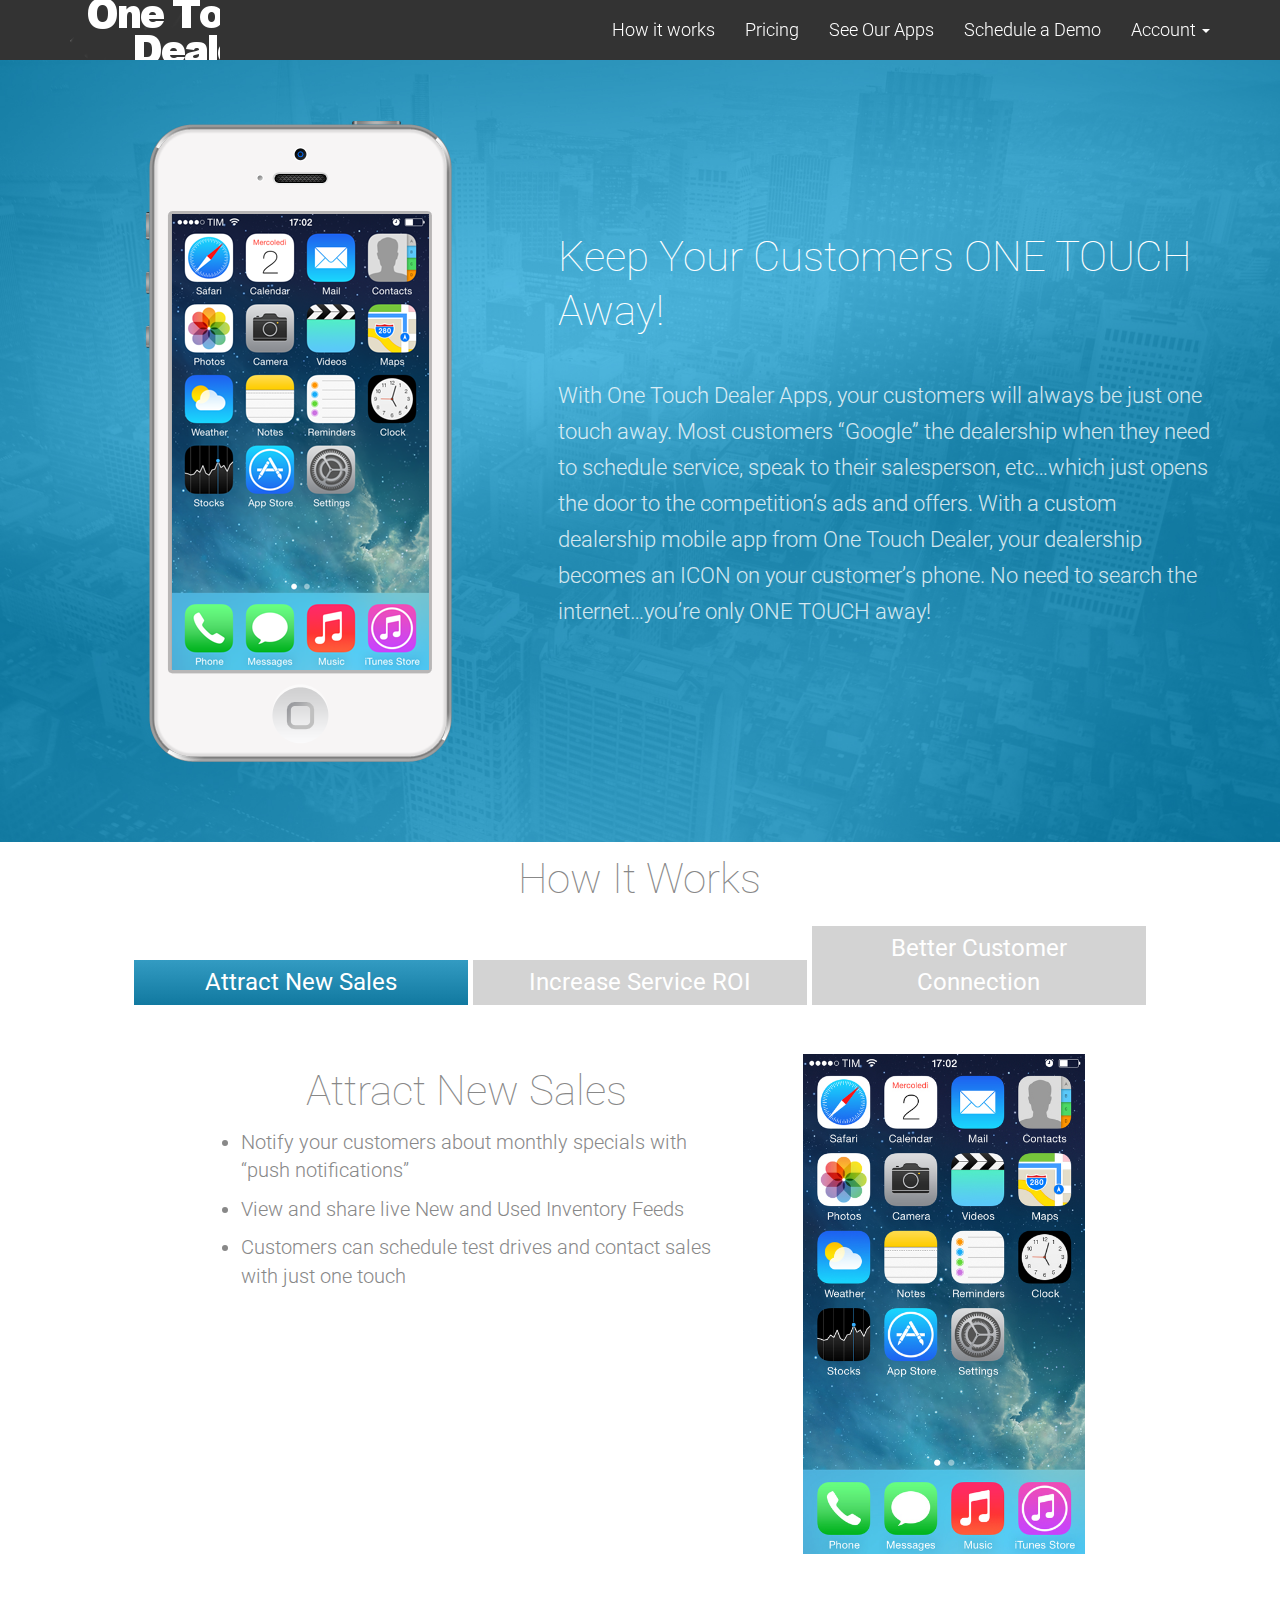
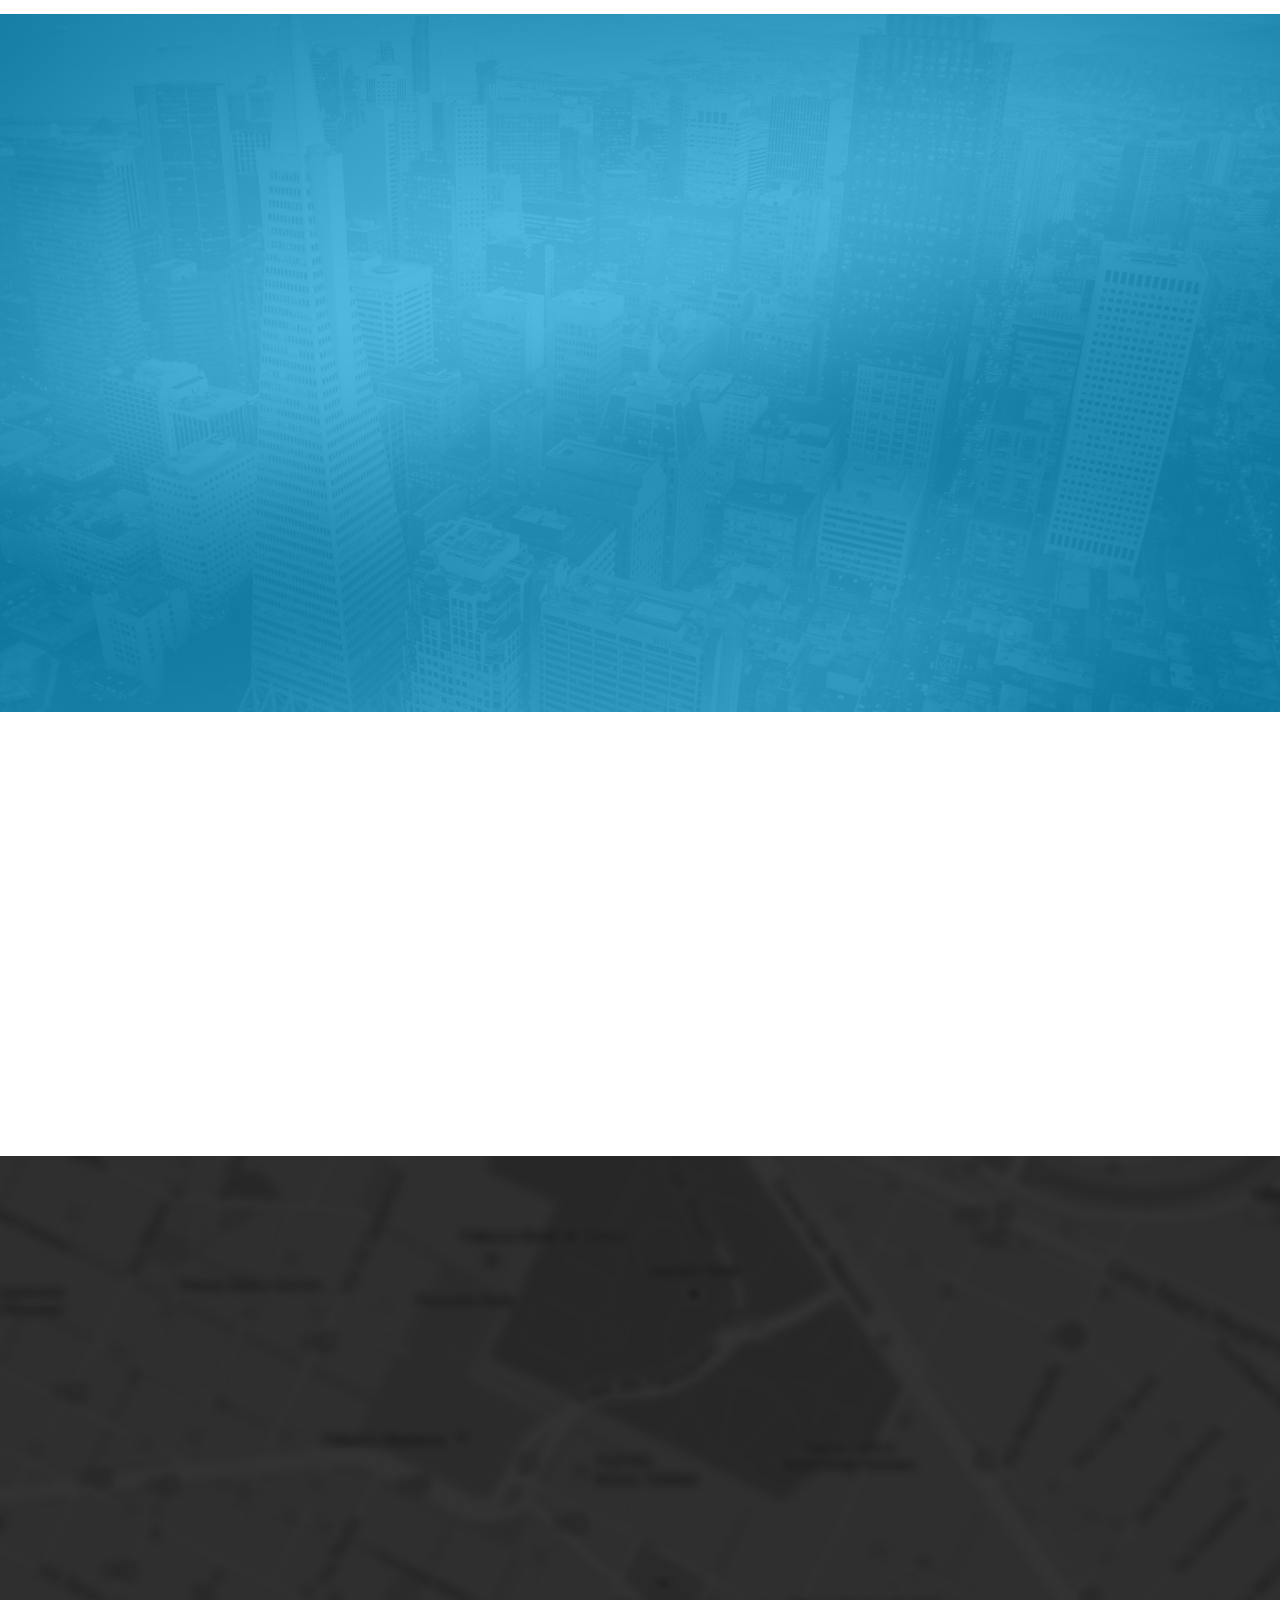
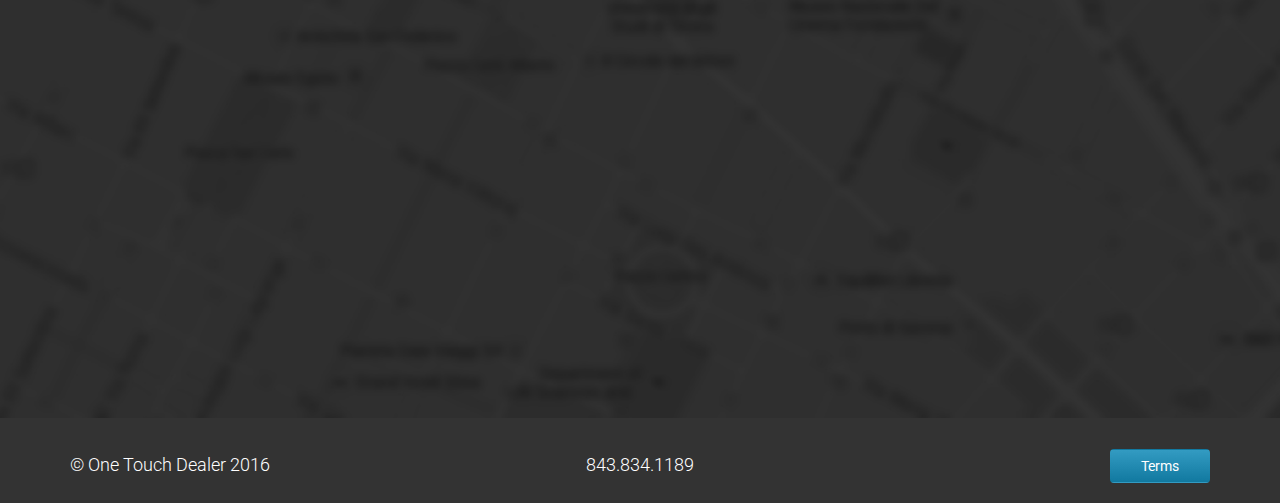
<file: index.html>
<!DOCTYPE html>
<html lang="en">

    <head>

        <meta charset="utf-8">
        <meta http-equiv="X-UA-Compatible" content="IE=edge">
        <meta name="viewport" content="width=device-width, initial-scale=1">
        <title>One Touch Dealer</title>

        <!-- CSS -->
        <link rel="stylesheet" href="http://fonts.googleapis.com/css?family=Source+Sans+Pro:300,400,700,300italic,400italic,700italic">
        <link rel="stylesheet" href="http://fonts.googleapis.com/css?family=Roboto:400,300,100,100italic,300italic,400italic,700,700italic">
        <link rel="stylesheet" href="assets/bootstrap/css/bootstrap.min.css">
        <link rel="stylesheet" href="assets/font-awesome/css/font-awesome.min.css">
        <link rel="stylesheet" href="assets/css/animate.css">
        <link rel="stylesheet" href="assets/css/magnific-popup.css">
        <link rel="stylesheet" href="assets/ultimate-flat-social-icons/ultm-css/ultm.css">
		<link rel="stylesheet" href="assets/css/form-elements.css">
        <link rel="stylesheet" href="assets/css/style.css">
        <link rel="stylesheet" href="assets/css/media-queries.css">

        <!-- HTML5 Shim and Respond.js IE8 support of HTML5 elements and media queries -->
        <!-- WARNING: Respond.js doesn't work if you view the page via file:// -->
        <!--[if lt IE 9]>
            <script src="https://oss.maxcdn.com/libs/html5shiv/3.7.0/html5shiv.js"></script>
            <script src="https://oss.maxcdn.com/libs/respond.js/1.4.2/respond.min.js"></script>
        <![endif]-->

        <!-- Favicon and touch icons -->
        <link rel="shortcut icon" href="assets/ico/favicon.png">
        <link rel="apple-touch-icon-precomposed" sizes="144x144" href="assets/ico/apple-touch-icon-144-precomposed.png">
        <link rel="apple-touch-icon-precomposed" sizes="114x114" href="assets/ico/apple-touch-icon-114-precomposed.png">
        <link rel="apple-touch-icon-precomposed" sizes="72x72" href="assets/ico/apple-touch-icon-72-precomposed.png">
        <link rel="apple-touch-icon-precomposed" href="assets/ico/apple-touch-icon-57-precomposed.png">

    </head>

    <body>

		<!-- Top menu -->
		<nav class="navbar navbar-fixed-top" role="navigation">
			<div class="container">
				<div class="navbar-header">
          <button type="button" class="navbar-toggle collapsed" data-toggle="collapse" data-target="#top-navbar-1">
						<span class="sr-only">Toggle navigation</span>
						<span class="icon-bar"></span>
						<span class="icon-bar"></span>
						<span class="icon-bar"></span>
					</button>
					<a class="navbar-brand" href="index.html">One Touch Dealer</a>
				</div>
				<!-- Collect the nav links, forms, and other content for toggling -->
				<div class="collapse navbar-collapse" id="top-navbar-1">
					<ul class="nav navbar-nav navbar-right">
						<!-- <li><a class="scroll-link" href="#top-content">Home</a></li> -->
            <li><a class="scroll-link" href="#how-it-works">How it works</a></li>
            <li><a class="scroll-link" href="#pricing">Pricing</a></li>
						<li><a class="scroll-link" href="#about-us">See Our Apps</a></li>
            <li><a class="scroll-link" href="#contact">Schedule a Demo</a></li>
            <li class="dropdown">
							<a href="#" class="dropdown-toggle" data-toggle="dropdown" data-hover="dropdown" data-delay="1000">
								Account <span class="caret"></span>
							</a>
							<ul class="dropdown-menu dropdown-menu-right" role="menu">
								<li><a class="scroll-link" href="#">Login</a></li>
								<li><a class="scroll-link" href="#">Sign Up</a></li>
                  <hr style="margin:0;"/>
                  <li class="disabled"><a class="scroll-link" href="#">Dashboard</a></li>
                  <li class="disabled"><a class="scroll-link" href="#">Logout</a></li>
							</ul>
						</li>
					</ul>
				</div>
			</div>
		</nav>

        <!-- Top content -->
        <div class="top-content">
            <div class="inner-bg">
                <div class="container">
                    <div class="row">
                    	<div class="col-sm-5 phone wow fadeInLeft">
                        	<img src="assets/img/iphone-1.png" alt="">
                        </div>
                        <div class="col-sm-7 text wow fadeInUp">
                            <h1>Keep Your Customers ONE TOUCH Away!</h1>
                            <div class="description">
                              With One Touch Dealer Apps, your customers will always be just one touch away. Most customers
                              “Google” the dealership when they need to schedule service, speak to their salesperson, etc…which just
                              opens the door to the competition’s ads and offers. With a custom dealership mobile app from One
                              Touch Dealer, your dealership becomes an ICON on your customer’s phone. No need to search the
                              internet…you’re only ONE TOUCH away!
                            </div>

                        </div>
                    </div>
                </div>
            </div>
        </div>

        <!---************************* How it works ***********************************-->
        <div class="how-it-works-container section-container" id="how-it-works">
          <div class="container-fluid">
            <div class="row" style="margin:0">
              <div class="col-md-10 col-md-offset-1" >
                <h2>How It Works</h2>
                <ul id="how-it-tabs" class="nav nav-pills">
                   <li class="active">
                       <a href="#about" data-toggle="tab">Attract New Sales</a>
                   </li>
                   <li>
                       <a href="#advantages" data-toggle="tab">Increase Service ROI</a>
                   </li>
                   <li>
                       <a href="#usage" data-toggle="tab">Better Customer Connection</a>
                   </li>
                </ul>

                <div class="tabContent" id="about">
                   <div class="row">
                     <div class="col-md-6 col-md-offset-1">
                       <h2>
                         Attract New Sales
                       </h2>
                       <ul class="list1">
                         <li>
                           Notify your customers about monthly specials with “push notifications”
                         </li>
                         <li>
                           View and share live New and Used Inventory Feeds
                         </li>
                         <li>
                           Customers can schedule test drives and contact sales with just one touch
                         </li>
                       </ul>
                     </div>
                     <div class="col-md-5">
                       <center>
                         <img src="assets/img/screenshots/1.jpg" alt="" style="max-height:500px">
                       </center>
                     </div>
                   </div>
                 </div>
                 <div class="tabContent" id="advantages">
                   <div class="row">
                     <div class="col-md-6 col-md-offset-1">
                       <h2>
                         Increase Service ROI
                       </h2>
                       <ul class="list1">
                         <li>
                           Your customers enjoy service scheduling with one touch
                         </li>
                         <li>
                           Eliminate your Service competitors on Google by avoiding them entirely
                         </li>
                         <li>
                           Use “push notifications” to send Service Specials directly to your customers
                         </li>
                       </ul>
                     </div>
                     <div class="col-md-5">
                       <center>
                         <img src="assets/img/screenshots/2.jpg" alt="" style="max-height:500px">
                       </center>
                     </div>
                   </div>
                 </div>

                 <div class="tabContent" id="usage">
                   <div class="row">
                     <div class="col-md-6 col-md-offset-1">
                       <h2>
                         Better Customer Connection
                       </h2>
                       <ul class="list1">
                         <li>
                           Build and keep “brand equity” by being an actual icon on your customer’s phone
                         </li>
                         <li>
                           Customers can find you and reach you more easily
                         </li>
                         <li>
                           You can communicate with all your app users with just one touch
                         </li>
                       </ul>
                     </div>
                     <div class="col-md-5">
                       <center>
                         <img src="assets/img/screenshots/3.jpg" alt="" style="max-height:500px">
                       </center>
                     </div>
                   </div>
                 </div>
              </div>
            </div>
          </div>
        </div>



        <!---************************* Pricing ***********************************-->
        <div class="pricing-container section-container" id="pricing" style="padding-top:20px">
	        <div class="container">
	            <div class="row">
	                <div class="col-sm-12 features wow fadeIn" style="color:white">
	                    <h2>Pricing</h2>
	                </div>
	            </div>
	            <div class="row">
	                <div class="col-sm-4 features-left wow fadeInUp" style="color:white">
	                	<div class="features-box">
		                	<div class="features-box-icon">
		                		<i class="fa fa-eye"></i>
		                	</div>
		                    <h3>No Hidden Fees!</h3>
		                    <p>Easy, Straightforward Pricing…and never any hidden fees</p>
	                    </div>
	                    <div class="features-box">
		                	<div class="features-box-icon">
		                		<i class="fa fa-table"></i>
		                	</div>
		                    <h3>$299 per Month</h3>
		                    <p>Just $299 a Month, with one-time $99 Setup! Lock in your rate at $299, and never worry about increases</p>
	                    </div>
	                </div>
	                <div class="col-sm-4 features-center wow fadeInDown">
	                	<img src="assets/img/iphone-3.png" alt="">
	                </div>
	                <div class="col-sm-4 features-right wow fadeInUp" style="color:white">
	                	<div class="features-box">
		                	<div class="features-box-icon">
		                		<i class="fa fa-pencil"></i>
		                	</div>
		                    <h3>No Contracts!</h3>
		                    <p>Cancel anytime, with 30-day notice</p>
	                    </div>
	                    <div class="features-box">
		                	<div class="features-box-icon">
		                		<i class="fa fa-cloud"></i>
		                	</div>
		                    <h3>And More Added Value!</h3>
		                    <p>Includes Technical Support, Marketing Tips &amp; Training, and Free Software Updates</p>
	                    </div>
	                </div>
	            </div>
	        </div>
        </div>


        <!---************************* About ***********************************-->
        <div class="about-us-container section-container" id="about-us">
	        <div class="container">
	            <div class="row">
	                <div class="col-sm-12 about-us section-description wow fadeIn">
	                    <h2>See Our Apps</h2>
	                    <p>
                        Here’s a few of our dealership apps. Search any of these dealers on the App Store or Google Play Store,
                        download the free app, and “test drive” one for yourself!
	                    </p>
                      <p>
                        AutoMaxx of Summerville <br />
                        Crescent Ford<br />
                        Longshore Boats
                      </p>
	                </div>
	            </div>
	        </div>
        </div>


        <!---************************* Contact Us ***********************************-->
        <div class="contact-container section-container section-container-full-bg" id="contact">
	        <div class="container">
	            <div class="row">
	                <div class="col-sm-12 contact section-description wow fadeIn">
	                    <h2>Schedule a Demo</h2>
	                    <p>
                        We look forward to providing your Dealership with a Mobile App solution!
	                    </p>
	                </div>
	            </div>
	            <div class="row">
	                <div class="col-sm-8 col-sm-offset-2 contact-form wow fadeInLeft">
	                    <h3>Send us a message</h3>
	                    <form role="form" action="assets/contact.php" method="post">
	                    	<div class="form-group">
	                    		<label class="sr-only" for="contact-email">Email</label>
	                        	<input type="text" name="email" placeholder="Email..." class="contact-email form-control" id="contact-email">
	                        </div>
                          	<div class="form-group">
                          <label class="sr-only" for="dealershipName">Dealership Name</label>
                            <input type="text" name="dealershipName" placeholder="Dealership Name..." class="contact-email form-control" id="contact-email">
                          </div>
                          	<div class="form-group">
                          <label class="sr-only" for="dealershipSite">Dealership Web Address</label>
                            <input type="text" name="dealershipSite" placeholder="Dealership Website..." class="contact-email form-control" id="contact-email">
                          </div>
	                        <div class="form-group">
	                        	<label class="sr-only" for="contact-subject">Subject</label>
	                        	<input type="text" name="subject" placeholder="Subject..." class="contact-subject form-control" id="contact-subject">
	                        </div>
	                        <div class="form-group">
	                        	<label class="sr-only" for="contact-message">Message</label>
	                        	<textarea name="message" placeholder="Message..." class="contact-message form-control" id="contact-message"></textarea>
	                        </div>
	                        <button type="submit" class="btn">Send message</button>
	                    </form>
	                </div>
	            </div>
	        </div>
        </div>

        <!-- Footer -->
        <footer>
	        <div class="container">
	            <div class="row">
                  <div class="col-sm-4 footer-copyright">
                  	&copy; One Touch Dealer 2016
                  </div>
                  <div class="col-sm-4 footer-copyright" style="text-align:center">
                    843.834.1189
                  </div>
                  <div class="col-sm-4 footer-social" style="margin-top: 6px;">
                    <a href="terms.html" class="btn btn-terms" role="button">Terms</a>
                  </div>
	            </div>
	        </div>
        </footer>


        <!-- Javascript -->
        <script src="assets/js/jquery-1.11.1.min.js"></script>
        <script src="assets/bootstrap/js/bootstrap.min.js"></script>
        <script src="assets/js/bootstrap-hover-dropdown.min.js"></script>
        <script src="assets/js/jquery.backstretch.min.js"></script>
        <script src="assets/js/wow.min.js"></script>
        <script src="assets/js/retina-1.1.0.min.js"></script>
        <script src="assets/js/jquery.magnific-popup.min.js"></script>
        <script src="assets/twitter/jquery.tweet.min.js"></script>
        <script src="assets/js/scripts.js"></script>

        <script>
        $(document).ready(function () {
            var timeInterval, tabCount = 0, currnetIndex = 1;
            tabCount = $('ul#how-it-tabs').find('li a').length;
            var tabContentObj = $('.tabContent');
            changeTabIndex();
            timeInterval = setInterval(function () { changeTabIndex(); }, 2 * 1000);

            function changeTabIndex() {
                if (currnetIndex > tabCount) {
                    currnetIndex = 1;
                }
                tabContentObj.hide();
                $('ul#how-it-tabs').find('li.active').removeClass('active');
                var currentAncorObj = $('ul#how-it-tabs').find('li a').eq(currnetIndex - 1);
                currentAncorObj.parent().addClass('active');
                $(currentAncorObj.attr('href')).show();
                currnetIndex++;
            };

            $('#how-it-tabs li').mouseenter(function () {
                clearInterval(timeInterval);
            }).mouseleave(function () {
                timeInterval = setInterval(function () { changeTabIndex(); }, 4 * 1000);
            });

            $('#how-it-tabs li a').click(function () {
                tabContentObj.hide();
                $('ul#how-it-tabs').find('li.active').removeClass('active');
                var currentAncorObj = $(this);
                currnetIndex = $('ul#how-it-tabs').find('li a').index($(this)) + 1;
                currentAncorObj.parent().addClass('active');
                $(currentAncorObj.attr('href')).show();
                currnetIndex++;

                //return false;
            });
        });
        </script>

        <!--[if lt IE 10]>
            <script src="assets/js/placeholder.js"></script>
        <![endif]-->

    </body>

</html>
</file>
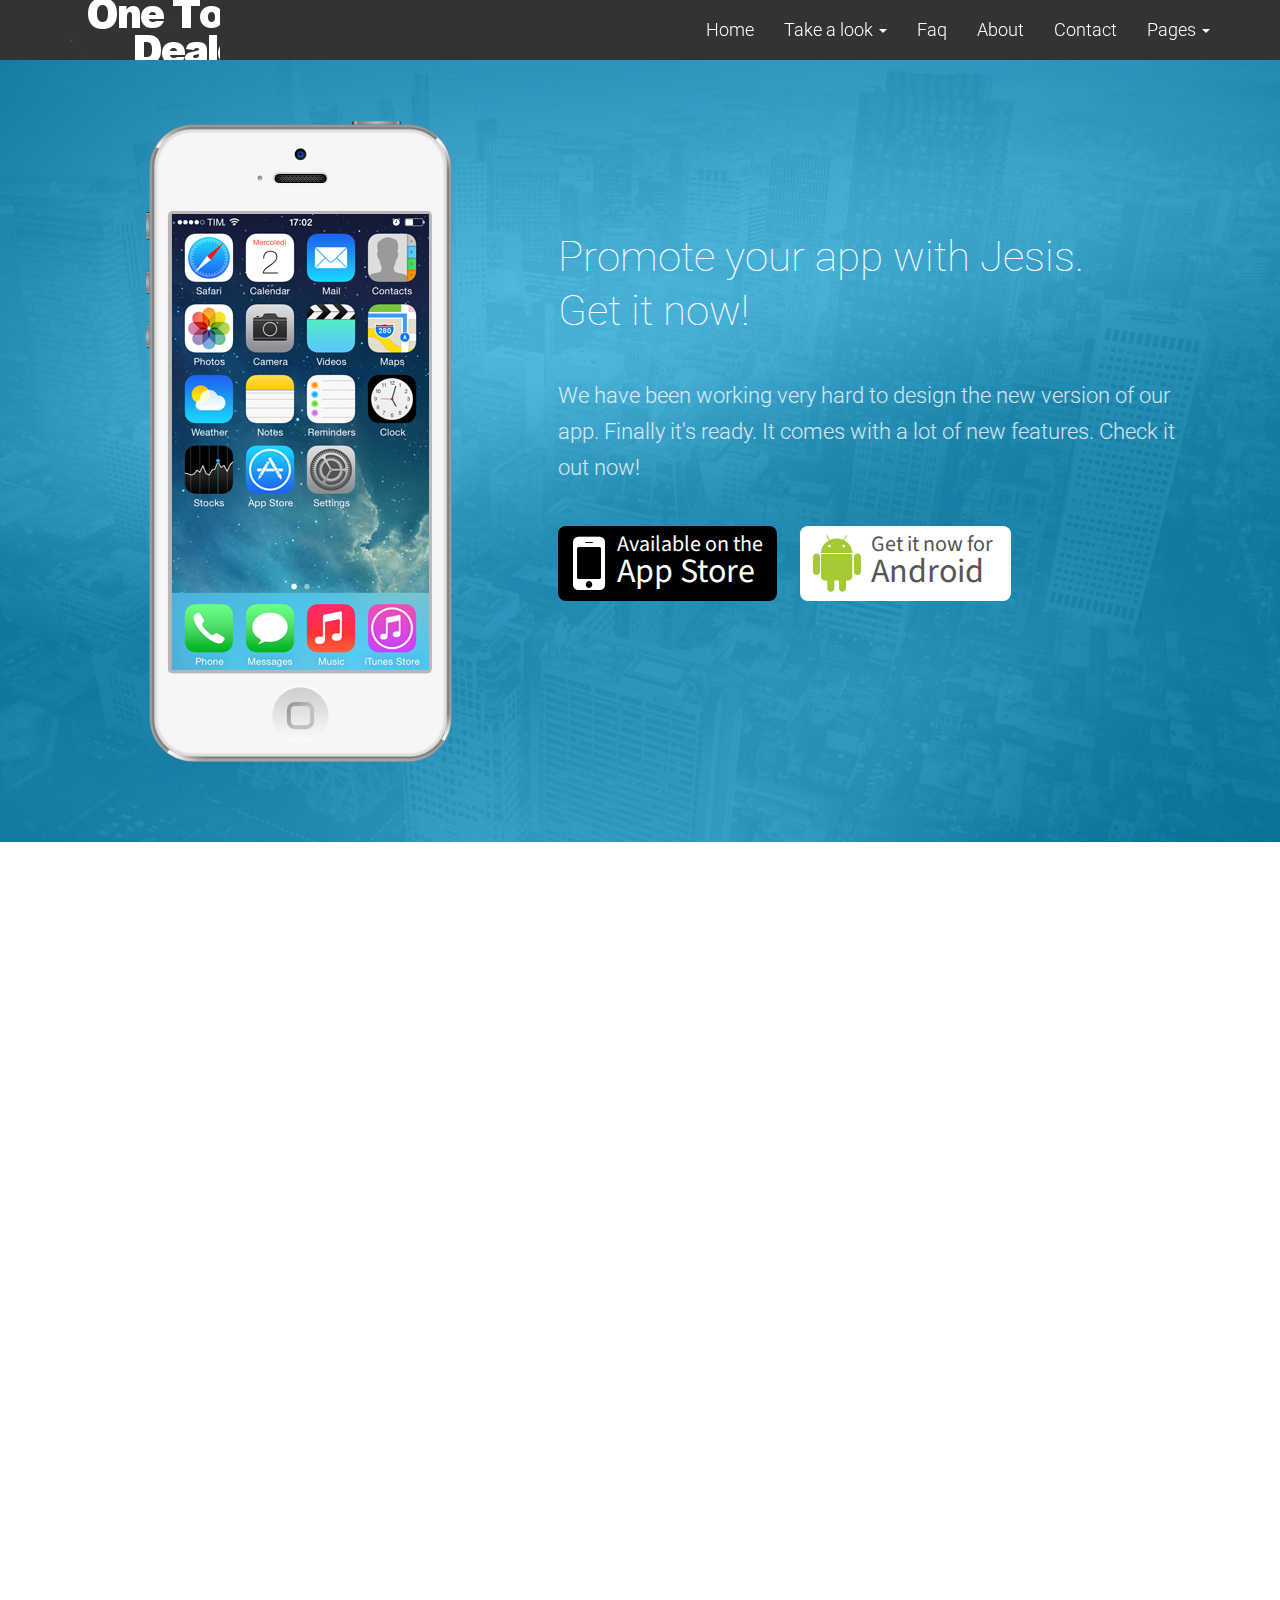
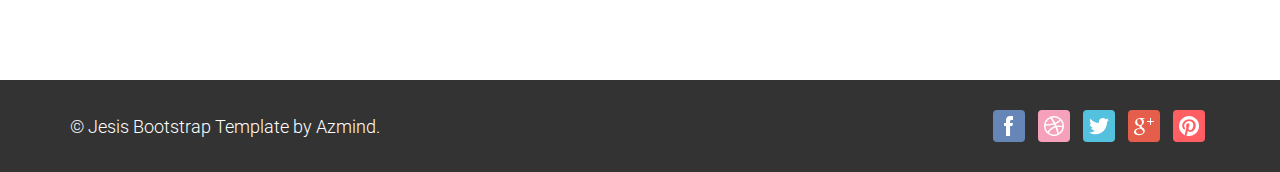
<file: privacy.html>
<!DOCTYPE html>
<html lang="en">

    <head>

        <meta charset="utf-8">
        <meta http-equiv="X-UA-Compatible" content="IE=edge">
        <meta name="viewport" content="width=device-width, initial-scale=1">
        <title>Jesis - Responsive App Landing Page</title>

        <!-- CSS -->
        <link rel="stylesheet" href="http://fonts.googleapis.com/css?family=Source+Sans+Pro:300,400,700,300italic,400italic,700italic">
        <link rel="stylesheet" href="http://fonts.googleapis.com/css?family=Roboto:400,300,100,100italic,300italic,400italic,700,700italic">
        <link rel="stylesheet" href="assets/bootstrap/css/bootstrap.min.css">
        <link rel="stylesheet" href="assets/font-awesome/css/font-awesome.min.css">
        <link rel="stylesheet" href="assets/css/animate.css">
        <link rel="stylesheet" href="assets/css/magnific-popup.css">
        <link rel="stylesheet" href="assets/ultimate-flat-social-icons/ultm-css/ultm.css">
		<link rel="stylesheet" href="assets/css/form-elements.css">
        <link rel="stylesheet" href="assets/css/style.css">
        <link rel="stylesheet" href="assets/css/media-queries.css">

        <!-- HTML5 Shim and Respond.js IE8 support of HTML5 elements and media queries -->
        <!-- WARNING: Respond.js doesn't work if you view the page via file:// -->
        <!--[if lt IE 9]>
            <script src="https://oss.maxcdn.com/libs/html5shiv/3.7.0/html5shiv.js"></script>
            <script src="https://oss.maxcdn.com/libs/respond.js/1.4.2/respond.min.js"></script>
        <![endif]-->

        <!-- Favicon and touch icons -->
        <link rel="shortcut icon" href="assets/ico/favicon.png">
        <link rel="apple-touch-icon-precomposed" sizes="144x144" href="assets/ico/apple-touch-icon-144-precomposed.png">
        <link rel="apple-touch-icon-precomposed" sizes="114x114" href="assets/ico/apple-touch-icon-114-precomposed.png">
        <link rel="apple-touch-icon-precomposed" sizes="72x72" href="assets/ico/apple-touch-icon-72-precomposed.png">
        <link rel="apple-touch-icon-precomposed" href="assets/ico/apple-touch-icon-57-precomposed.png">

    </head>

    <body>
		
		<!-- Top menu -->
		<nav class="navbar navbar-fixed-top" role="navigation">
			<div class="container">
				<div class="navbar-header">
					<button type="button" class="navbar-toggle collapsed" data-toggle="collapse" data-target="#top-navbar-1">
						<span class="sr-only">Toggle navigation</span>
						<span class="icon-bar"></span>
						<span class="icon-bar"></span>
						<span class="icon-bar"></span>
					</button>
					<a class="navbar-brand" href="index.html">Jesis - Responsive App Landing Page</a>
				</div>
				<!-- Collect the nav links, forms, and other content for toggling -->
				<div class="collapse navbar-collapse" id="top-navbar-1">
					<ul class="nav navbar-nav navbar-right">
						<li><a href="index.html">Home</a></li>
						<li class="dropdown">
							<a href="#" class="dropdown-toggle" data-toggle="dropdown" data-hover="dropdown" data-delay="1000">
								Take a look <span class="caret"></span>
							</a>
							<ul class="dropdown-menu dropdown-menu-left" role="menu">
								<li><a href="index.html#features">Features</a></li>
								<li><a href="index.html#how-it-works">How it works</a></li>
								<li><a href="index.html#screenshots">Screenshots</a></li>
							</ul>
						</li>
						<li><a href="index.html#faq">Faq</a></li>
						<li><a href="index.html#about-us">About</a></li>
						<li><a href="index.html#contact">Contact</a></li>
						<li class="dropdown">
							<a href="#" class="dropdown-toggle" data-toggle="dropdown" data-hover="dropdown" data-delay="1000">
								Pages <span class="caret"></span>
							</a>
							<ul class="dropdown-menu dropdown-menu-right" role="menu">
								<li><a href="privacy.html">Privacy policy</a></li>
								<li><a href="terms.html">Terms of use</a></li>
							</ul>
						</li>
					</ul>
				</div>
			</div>
		</nav>
		
        <!-- Top content -->
        <div class="top-content">
            <div class="inner-bg">
                <div class="container">
                    <div class="row">
                    	<div class="col-sm-5 phone wow fadeInLeft">
                        	<img src="assets/img/iphone-1.png" alt="">
                        </div>
                        <div class="col-sm-7 text wow fadeInUp">
                            <h1>Promote your app with Jesis. <br>Get it now!</h1>
                            <div class="description">
                            	We have been working very hard to design the new version of our app. 
                            	Finally it's ready. It comes with a lot of new features. Check it out now!
                            </div>
                            <div class="top-button">
                            	<a class="button-1" href="#">
                            		<span class="button-1-left"><i class="fa fa-mobile"></i></span>
                            		<span class="button-1-right">
                            			<span class="button-1-right-top">Available on the</span>
                            			<span class="button-1-right-bottom">App Store</span>
                            		</span>
                            	</a>
                            	<a class="button-2" href="#">
                            		<span class="button-2-left"><i class="fa fa-android"></i></span>
                            		<span class="button-2-right">
                            			<span class="button-2-right-top">Get it now for</span>
                            			<span class="button-2-right-bottom">Android</span>
                            		</span>
                            	</a>
                            </div>
                        </div>
                    </div>
                </div>
            </div>
        </div>
        
        <!-- Privacy -->
        <div class="full-width-text-container section-container">
	        <div class="container">
	            <div class="row">
	                <div class="col-sm-12 full-width-text section-description wow fadeIn">
	                    <h2>Privacy policy</h2>
	                </div>
	            </div>
	            <div class="row">
	            	<div class="col-sm-12 full-width-text-content wow fadeInLeft">
	            		<h3>Sed do eiusmod tempor</h3>
	                    <p>
	                    	Lorem ipsum dolor sit amet, consectetur adipisicing elit, sed do eiusmod tempor incididunt ut 
	                    	labore et dolore magna aliqua. Ut enim ad minim veniam, quis nostrud exercitation. Claritas <a href="#">est etiam 
	                    	processus</a> dynamicus, qui sequitur mutationem consuetudium lectorum. Mirum est notare quam littera 
	                    	gothica, quam nunc putamus parum claram, anteposuerit litterarum formas humanitatis per seacula 
	                    	quarta decima et quinta. 
	                    </p>
	                    <h3>Mirum est notare quam littera</h3>
	                    <p>
	                    	Ut wisi enim ad minim veniam, quis nostrud exerci tation ullamcorper suscipit lobortis nisl ut aliquip 
	                    	ex ea commodo consequat. Duis autem vel eum iriure dolor in hendrerit in vulputate velit esse molestie 
	                    	consequat, vel illum dolore eu feugiat <strong>nulla facilisis</strong> at vero eros et accumsan et iusto odio dignissim 
	                    	qui blandit praesent luptatum zzril delenit augue duis dolore te feugait nulla facilisi.
	                    </p>
	                    <h3>Duis autem vel eum iriure</h3>
	                    <p>
	                    	Nam liber tempor cum soluta nobis eleifend option congue nihil imperdiet doming id quod mazim placerat 
	                    	facer possim assum. Typi non habent claritatem insitam; est usus <a href="#">legentis in iis qui</a> facit eorum claritatem. 
	                    	Investigationes demonstraverunt lectores legere me lius quod ii legunt saepius. Lorem ipsum dolor sit amet, 
	                    	consectetur adipisicing elit sed do eiusmod tempor incididunt.
	                    </p>
	                    <h3>Consectetur adipisicing elit</h3>
	                    <p>
	                    	Lorem ipsum dolor sit amet, consectetur adipisicing elit, sed do eiusmod tempor incididunt ut 
	                    	labore et dolore magna aliqua. Ut enim ad minim veniam, quis nostrud exercitation. Claritas est etiam 
	                    	processus dynamicus, qui sequitur mutationem consuetudium lectorum. Mirum est notare quam littera 
	                    	gothica, quam nunc putamus parum claram, anteposuerit litterarum formas humanitatis per seacula 
	                    	quarta decima et quinta. 
	                    </p>
	                </div>
	            </div>
	        </div>
        </div>
        
        <!-- Footer -->
        <footer>
	        <div class="container">
	            <div class="row">
                    <div class="col-sm-7 footer-copyright">
                    	&copy; Jesis Bootstrap Template by <a href="http://azmind.com">Azmind</a>.
                    </div>
                    <div class="col-sm-5 footer-social">
                    	<a class="ultm ultm-facebook ultm-32 ultm-square ultm-color-to-gray" href=""></a>
	                	<a class="ultm ultm-dribbble ultm-32 ultm-square ultm-color-to-gray" href=""></a>
	                    <a class="ultm ultm-twitter ultm-32 ultm-square ultm-color-to-gray" href=""></a>
	                    <a class="ultm ultm-google-plus-1 ultm-32 ultm-square ultm-color-to-gray" href=""></a>
	                    <a class="ultm ultm-pinterest ultm-32 ultm-square ultm-color-to-gray" href=""></a>
                    </div>
	            </div>
	        </div>
        </footer>
        

        <!-- Javascript -->
        <script src="assets/js/jquery-1.11.1.min.js"></script>
        <script src="assets/bootstrap/js/bootstrap.min.js"></script>
        <script src="assets/js/bootstrap-hover-dropdown.min.js"></script>
        <script src="assets/js/jquery.backstretch.min.js"></script>
        <script src="assets/js/wow.min.js"></script>
        <script src="assets/js/retina-1.1.0.min.js"></script>
        <script src="assets/js/jquery.magnific-popup.min.js"></script>
        <script src="assets/twitter/jquery.tweet.min.js"></script>
        <script src="assets/js/scripts.js"></script>
        
        <!--[if lt IE 10]>
            <script src="assets/js/placeholder.js"></script>
        <![endif]-->

    </body>

</html>
</file>
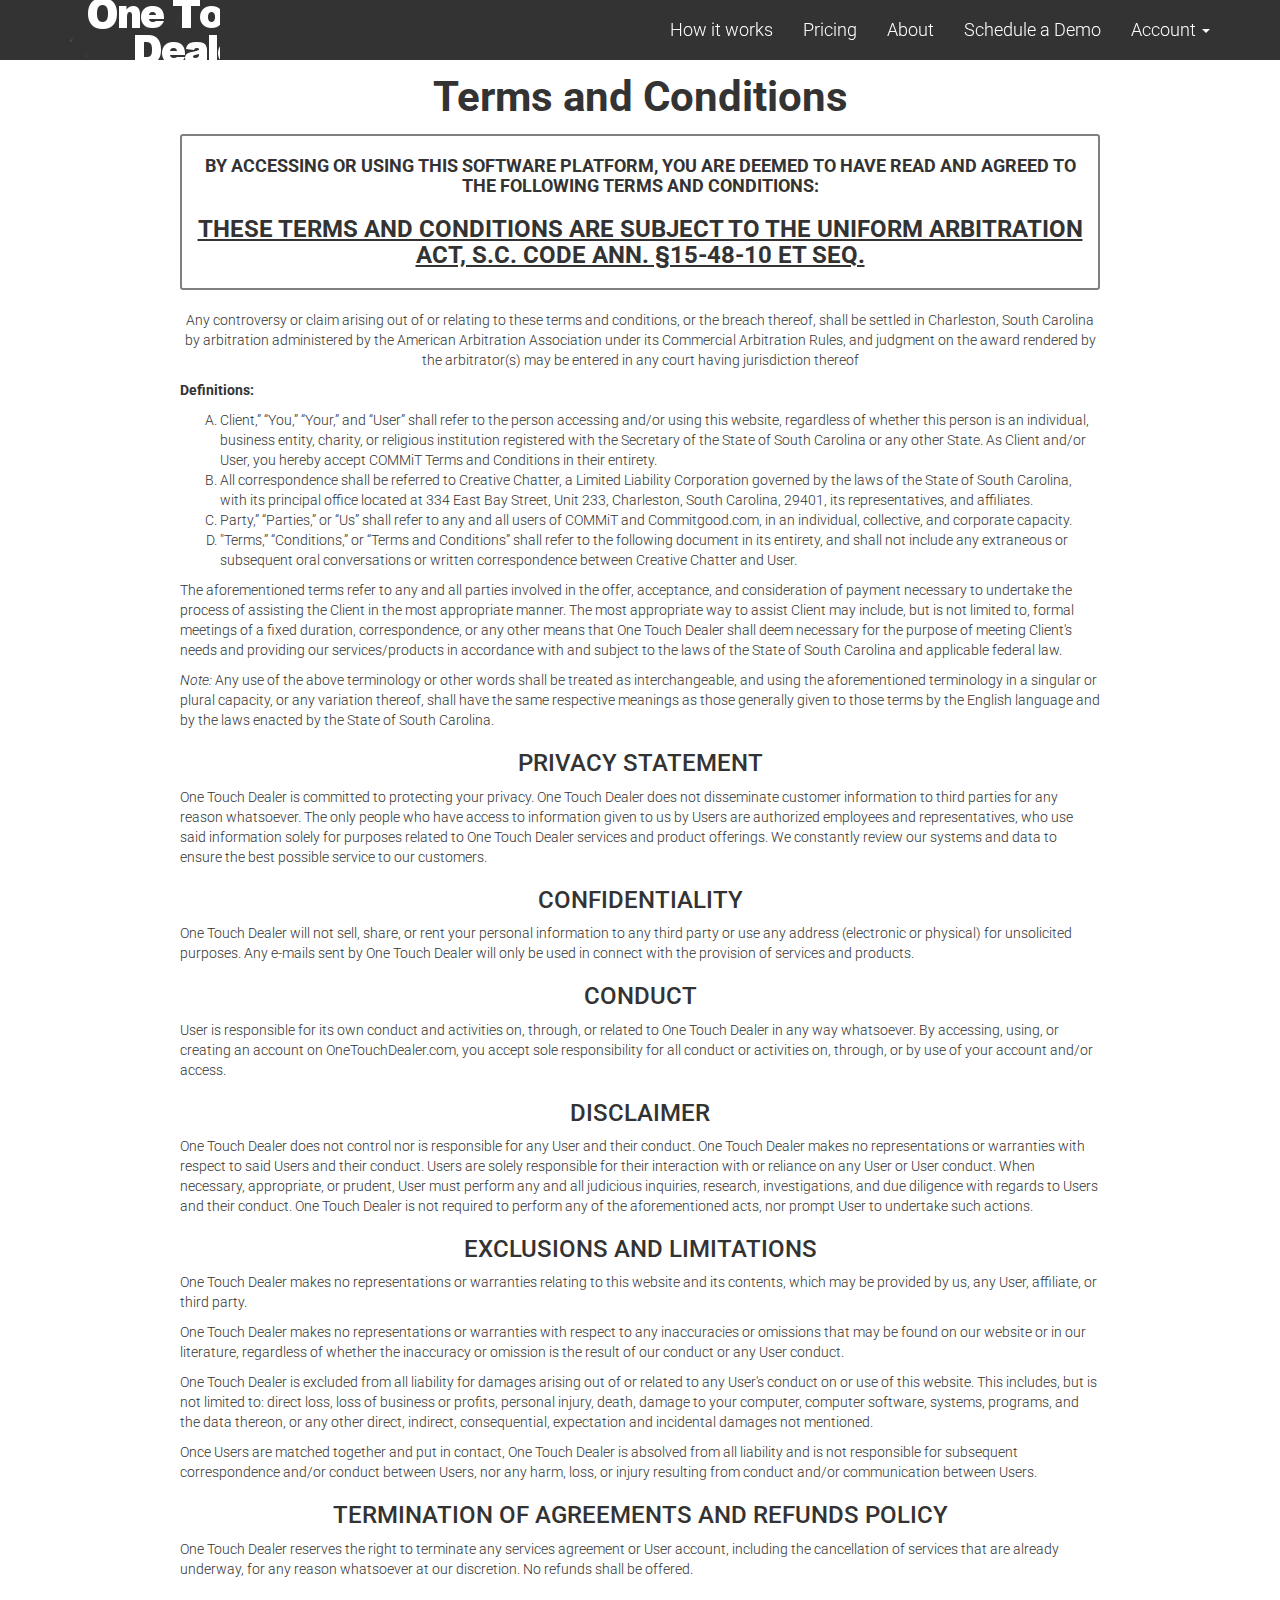
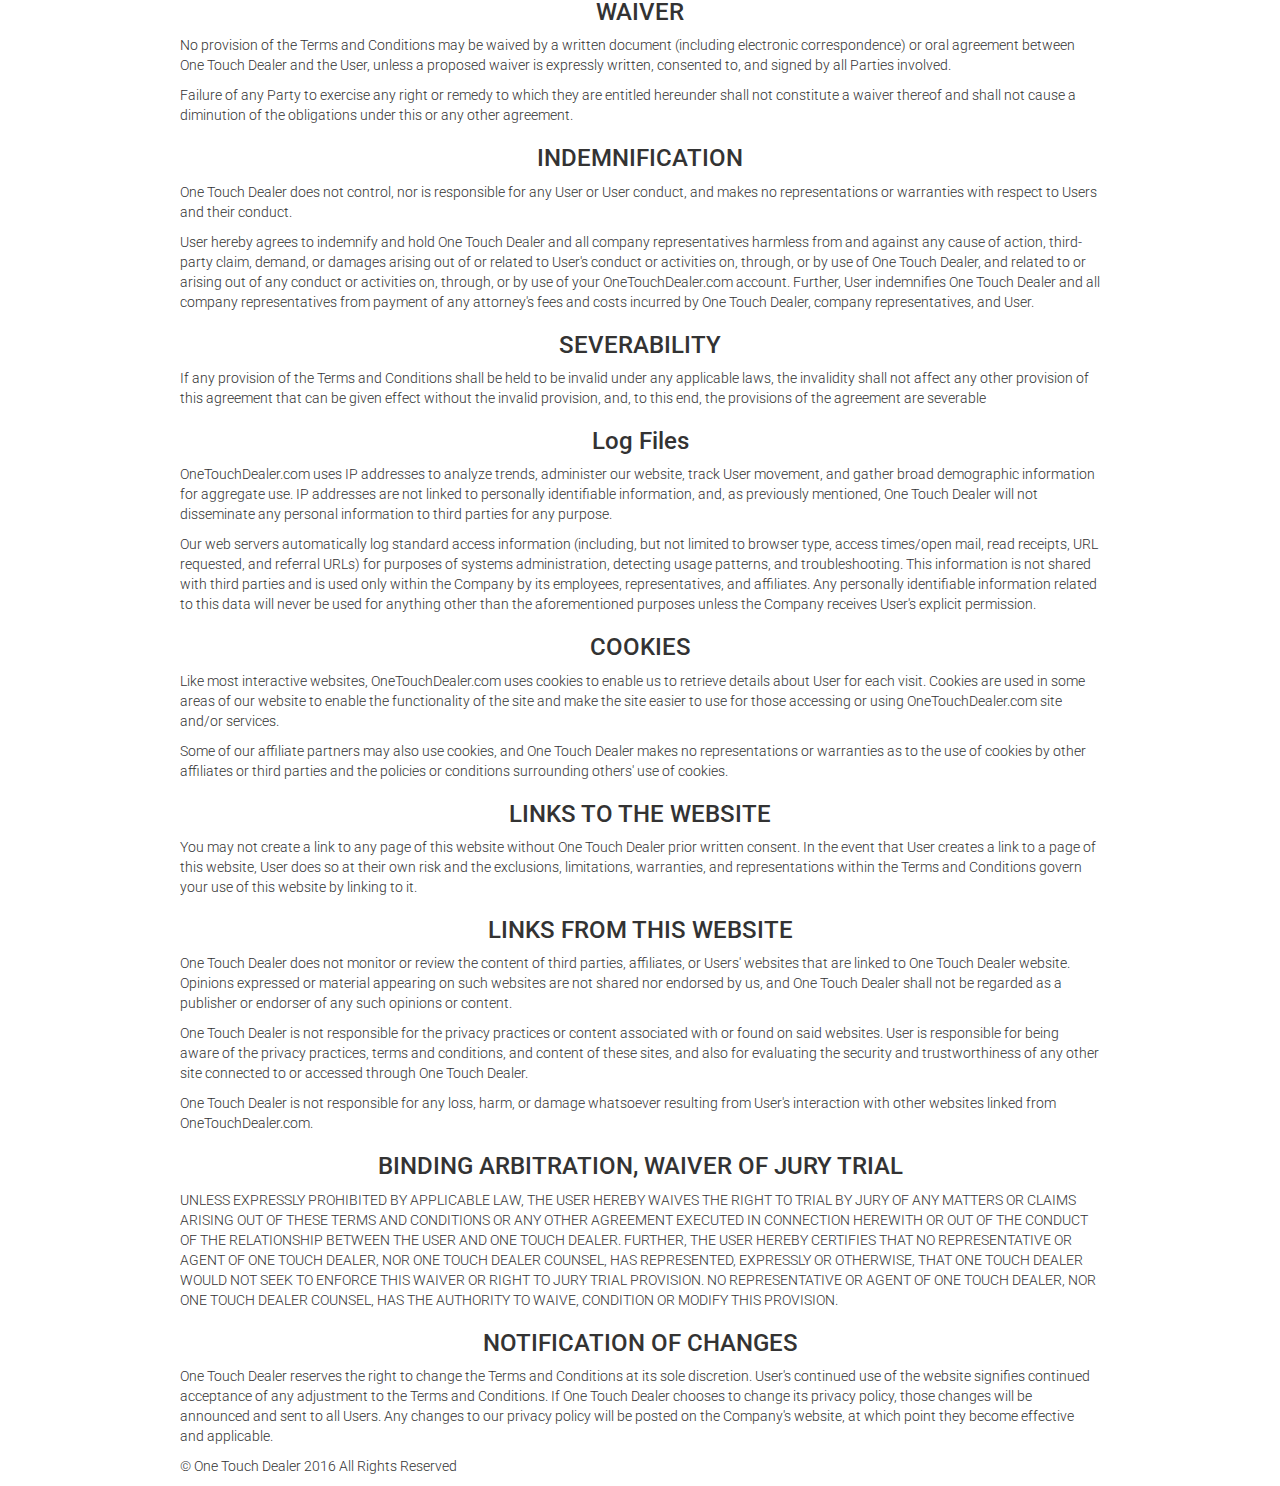
<file: terms.html>
<!DOCTYPE html>
<html lang="en">

    <head>

        <meta charset="utf-8">
        <meta http-equiv="X-UA-Compatible" content="IE=edge">
        <meta name="viewport" content="width=device-width, initial-scale=1">
        <title>Terms and Conditions</title>

        <!-- CSS -->
        <link rel="stylesheet" href="http://fonts.googleapis.com/css?family=Source+Sans+Pro:300,400,700,300italic,400italic,700italic">
        <link rel="stylesheet" href="http://fonts.googleapis.com/css?family=Roboto:400,300,100,100italic,300italic,400italic,700,700italic">
        <link rel="stylesheet" href="assets/bootstrap/css/bootstrap.min.css">
        <link rel="stylesheet" href="assets/font-awesome/css/font-awesome.min.css">
        <link rel="stylesheet" href="assets/css/animate.css">
        <link rel="stylesheet" href="assets/css/magnific-popup.css">
        <link rel="stylesheet" href="assets/ultimate-flat-social-icons/ultm-css/ultm.css">
		<link rel="stylesheet" href="assets/css/form-elements.css">
        <link rel="stylesheet" href="assets/css/style.css">
        <link rel="stylesheet" href="assets/css/media-queries.css">

        <!-- HTML5 Shim and Respond.js IE8 support of HTML5 elements and media queries -->
        <!-- WARNING: Respond.js doesn't work if you view the page via file:// -->
        <!--[if lt IE 9]>
            <script src="https://oss.maxcdn.com/libs/html5shiv/3.7.0/html5shiv.js"></script>
            <script src="https://oss.maxcdn.com/libs/respond.js/1.4.2/respond.min.js"></script>
        <![endif]-->

        <!-- Favicon and touch icons -->
        <link rel="shortcut icon" href="assets/ico/favicon.png">
        <link rel="apple-touch-icon-precomposed" sizes="144x144" href="assets/ico/apple-touch-icon-144-precomposed.png">
        <link rel="apple-touch-icon-precomposed" sizes="114x114" href="assets/ico/apple-touch-icon-114-precomposed.png">
        <link rel="apple-touch-icon-precomposed" sizes="72x72" href="assets/ico/apple-touch-icon-72-precomposed.png">
        <link rel="apple-touch-icon-precomposed" href="assets/ico/apple-touch-icon-57-precomposed.png">

    </head>

    <body>
      <!-- Top menu -->
      <nav class="navbar navbar-fixed-top" role="navigation">
        <div class="container">
          <div class="navbar-header">
            <a class="navbar-brand" href="index.html">One Touch Dealer</a>
          </div>
          <!-- Collect the nav links, forms, and other content for toggling -->
          <div class="collapse navbar-collapse" id="top-navbar-1">
            <ul class="nav navbar-nav navbar-right">
              <!-- <li><a class="scroll-link" href="#top-content">Home</a></li> -->
              <li><a class="scroll-link" href="#how-it-works">How it works</a></li>
              <li><a class="scroll-link" href="#pricing">Pricing</a></li>
              <li><a class="scroll-link" href="#about-us">About</a></li>
              <li><a class="scroll-link" href="#contact">Schedule a Demo</a></li>
              <li class="dropdown">
                <a href="#" class="dropdown-toggle" data-toggle="dropdown" data-hover="dropdown" data-delay="1000">
                  Account <span class="caret"></span>
                </a>
                <ul class="dropdown-menu dropdown-menu-right" role="menu">
                  <li><a class="scroll-link" href="#">Login</a></li>
                  <li><a class="scroll-link" href="#">Sign Up</a></li>
                    <hr style="margin:0;"/>
                    <li class="disabled"><a class="scroll-link" href="#">Dashboard</a></li>
                    <li class="disabled"><a class="scroll-link" href="#">Logout</a></li>
                </ul>
              </li>
            </ul>
          </div>
        </div>
      </nav>
      <div class="container" style="margin-top:60px;">
        <div class='col-md-10 col-md-offset-1'>
          <h1><strong>Terms and Conditions</strong></h1>

          <div style="border:2px solid gray;border-radius:3px; padding:10px;">
            <h4 class='align-center'>
              <strong>BY ACCESSING OR USING THIS SOFTWARE PLATFORM, YOU ARE DEEMED TO HAVE READ AND AGREED TO THE FOLLOWING TERMS AND CONDITIONS:</strong>
            </h4>
            <h3>
              <strong style="text-decoration: underline">THESE TERMS AND CONDITIONS ARE SUBJECT TO THE UNIFORM ARBITRATION ACT, S.C. CODE ANN. §15-48-10 ET SEQ.</strong>
            </div>
            </h3>
            <br />
            <p>
              Any controversy or claim arising out of or relating to these terms and conditions, or the breach thereof, shall be settled in Charleston,
              South Carolina by arbitration administered by the American Arbitration Association under its Commercial Arbitration Rules, and
              judgment on the award rendered by the arbitrator(s) may be entered in any court having jurisdiction thereof
            </p>
            <p class="text-left">
              <strong>
                Definitions:
              </strong>
              <ol type="A" class="text-left">
                <li>
                  Client,” “You,” “Your,” and “User” shall refer to the person accessing and/or using this website, regardless of whether this person is an individual, business entity, charity, or religious institution registered with the Secretary of the State of South Carolina or any other State. As Client and/or User, you hereby accept COMMiT Terms and Conditions in their entirety.
                </li>
                <li>
                  All correspondence shall be referred to Creative Chatter, a Limited Liability Corporation governed by the laws of the State of South Carolina, with its principal office located at 334 East Bay Street, Unit 233, Charleston, South Carolina, 29401, its representatives, and affiliates.
                </li>
                <li>
                  Party,” “Parties,” or “Us” shall refer to any and all users of COMMiT and Commitgood.com, in an individual, collective, and corporate capacity.
                </li>
                <li>
                  "Terms,” “Conditions,” or “Terms and Conditions” shall refer to the following document in its entirety, and shall not include any extraneous or subsequent oral conversations or written correspondence between Creative Chatter and User.
                </li>
              </ol>
            </p>
            <p class="text-left">
              The aforementioned terms refer to any and all parties involved in the offer, acceptance, and consideration of payment necessary to undertake the process of assisting the Client in the most appropriate manner. The most appropriate way to assist Client may include, but
              is not limited to, formal meetings of a fixed duration, correspondence, or any other means that One Touch Dealer shall deem necessary
              for the purpose of meeting Client's needs and providing our services/products in accordance with and subject to the laws of the State of
              South Carolina and applicable federal law.
            </p>
            <p class="text-left">
              <i>Note:</i> Any use of the above terminology or other words shall be treated as interchangeable, and using the aforementioned terminology in
              a singular or plural capacity, or any variation thereof, shall have the same respective meanings as those generally given to those terms by
              the English language and by the laws enacted by the State of South Carolina.
            </p>
            <h3>PRIVACY STATEMENT</h3>
            <p class="text-left">
              One Touch Dealer is committed to protecting your privacy. One Touch Dealer does not disseminate customer information to third parties
              for any reason whatsoever. The only people who have access to information given to us by Users are authorized employees and
              representatives, who use said information solely for purposes related to One Touch Dealer services and product offerings. We constantly
              review our systems and data to ensure the best possible service to our customers.
            </p>
            <h3>CONFIDENTIALITY</h3>
            <p class="text-left">
              One Touch Dealer will not sell, share, or rent your personal information to any third party or use any address (electronic or physical) for
              unsolicited purposes. Any e-mails sent by One Touch Dealer will only be used in connect with the provision of services and products.
            </p>
            <h3>CONDUCT</h3>
            <p class="text-left">
              User is responsible for its own conduct and activities on, through, or related to One Touch Dealer in any way whatsoever. By accessing,
              using, or creating an account on OneTouchDealer.com, you accept sole responsibility for all conduct or activities on, through, or by use
              of your account and/or access.
            </p>
            <h3>DISCLAIMER</h3>
            <p class="text-left">
              One Touch Dealer does not control nor is responsible for any User and their conduct. One Touch Dealer makes no representations or
              warranties with respect to said Users and their conduct.
              Users are solely responsible for their interaction with or reliance on any User or User conduct. When necessary, appropriate, or prudent,
              User must perform any and all judicious inquiries, research, investigations, and due diligence with regards to Users and their conduct.
              One Touch Dealer is not required to perform any of the aforementioned acts, nor prompt User to undertake such actions.
            </p>
            <h3>EXCLUSIONS AND LIMITATIONS</h3>
            <p class="text-left">
              One Touch Dealer makes no representations or warranties relating to this website and its contents, which may be provided by us, any
              User, affiliate, or third party.
            </p>
            <p class="text-left">
              One Touch Dealer makes no representations or warranties with respect to any inaccuracies or omissions that may be found on our
              website or in our literature, regardless of whether the inaccuracy or omission is the result of our conduct or any User conduct.
            </p>
            <p class="text-left">
              One Touch Dealer is excluded from all liability for damages arising out of or related to any User's conduct on or use of this website. This
              includes, but is not limited to: direct loss, loss of business or profits, personal injury, death, damage to your computer, computer
              software, systems, programs, and the data thereon, or any other direct, indirect, consequential, expectation and incidental damages not
              mentioned.
            </p>
            <p class="text-left">
              Once Users are matched together and put in contact, One Touch Dealer is absolved from all liability and is not responsible for
              subsequent correspondence and/or conduct between Users, nor any harm, loss, or injury resulting from conduct and/or communication
              between Users.
            </p>

            <h3>TERMINATION OF AGREEMENTS AND REFUNDS POLICY</h3>
            <p class="text-left">
              One Touch Dealer reserves the right to terminate any services agreement or User account, including the cancellation of services that are
              already underway, for any reason whatsoever at our discretion. No refunds shall be offered.
            </p>

            <h3>WAIVER</h3>
            <p class="text-left">
              No provision of the Terms and Conditions may be waived by a written document (including electronic correspondence) or oral
              agreement between One Touch Dealer and the User, unless a proposed waiver is expressly written, consented to, and signed by all
              Parties involved.
            </p>
            <p class="text-left">
              Failure of any Party to exercise any right or remedy to which they are entitled hereunder shall not constitute a waiver thereof and shall
              not cause a diminution of the obligations under this or any other agreement.
            </p>

            <h3>INDEMNIFICATION</h3>
            <p class="text-left">
              One Touch Dealer does not control, nor is responsible for any User or User conduct, and makes no representations or warranties with
              respect to Users and their conduct.
            </p>
            <p class="text-left">
              User hereby agrees to indemnify and hold One Touch Dealer and all company representatives harmless from and against any cause of
              action, third-party claim, demand, or damages arising out of or related to User's conduct or activities on, through, or by use of One Touch
              Dealer, and related to or arising out of any conduct or activities on, through, or by use of your OneTouchDealer.com account. Further,
              User indemnifies One Touch Dealer and all company representatives from payment of any attorney's fees and costs incurred by One
              Touch Dealer, company representatives, and User.
            </p>
            <h3>SEVERABILITY</h3>
            <p class="text-left">
              If any provision of the Terms and Conditions shall be held to be invalid under any applicable laws, the invalidity shall not affect any
              other provision of this agreement that can be given effect without the invalid provision, and, to this end, the provisions of the agreement
              are severable
            </p>
            <h3>Log Files</h3>
            <p class="text-left">
              OneTouchDealer.com uses IP addresses to analyze trends, administer our website, track User movement, and gather broad demographic
              information for aggregate use. IP addresses are not linked to personally identifiable information, and, as previously mentioned, One
              Touch Dealer will not disseminate any personal information to third parties for any purpose.
            </p>
            <p class="text-left">
              Our web servers automatically log standard access information (including, but not limited to browser type, access times/open mail, read
              receipts, URL requested, and referral URLs) for purposes of systems administration, detecting usage patterns, and troubleshooting. This
              information is not shared with third parties and is used only within the Company by its employees, representatives, and affiliates. Any
              personally identifiable information related to this data will never be used for anything other than the aforementioned purposes unless the
              Company receives User's explicit permission.
            </p>
            <h3>COOKIES</h3>
            <p class="text-left">
              Like most interactive websites, OneTouchDealer.com uses cookies to enable us to retrieve details about User for each visit. Cookies are
              used in some areas of our website to enable the functionality of the site and make the site easier to use for those accessing or using
              OneTouchDealer.com site and/or services.
            </p>
            <p class="text-left">
              Some of our affiliate partners may also use cookies, and One Touch Dealer makes no representations or warranties as to the use of
              cookies by other affiliates or third parties and the policies or conditions surrounding others' use of cookies.
            </p>
            <h3>LINKS TO THE WEBSITE</h3>
            <p class="text-left">
              You may not create a link to any page of this website without One Touch Dealer prior written consent. In the event that User creates a
              link to a page of this website, User does so at their own risk and the exclusions, limitations, warranties, and representations within the
              Terms and Conditions govern your use of this website by linking to it.
            </p>
            <h3>LINKS FROM THIS WEBSITE</h3>
            <p class="text-left">
              One Touch Dealer does not monitor or review the content of third parties, affiliates, or Users' websites that are linked to One Touch
              Dealer website. Opinions expressed or material appearing on such websites are not shared nor endorsed by us, and One Touch Dealer
              shall not be regarded as a publisher or endorser of any such opinions or content.
            </p>
            <p class="text-left">
              One Touch Dealer is not responsible for the privacy practices or content associated with or found on said websites. User is responsible
              for being aware of the privacy practices, terms and conditions, and content of these sites, and also for evaluating the security and
              trustworthiness of any other site connected to or accessed through One Touch Dealer.
            </p>
            <p class="text-left">
              One Touch Dealer is not responsible for any loss, harm, or damage whatsoever resulting from User's interaction with other websites
              linked from OneTouchDealer.com.
            </p>
            <h3>BINDING ARBITRATION, WAIVER OF JURY TRIAL</h3>
            <p class="text-left" style="text-transform: capitalize">
              UNLESS EXPRESSLY PROHIBITED BY APPLICABLE LAW, THE USER HEREBY WAIVES THE RIGHT TO TRIAL BY JURY
              OF ANY MATTERS OR CLAIMS ARISING OUT OF THESE TERMS AND CONDITIONS OR ANY OTHER AGREEMENT
              EXECUTED IN CONNECTION HEREWITH OR OUT OF THE CONDUCT OF THE RELATIONSHIP BETWEEN THE USER
              AND ONE TOUCH DEALER. FURTHER, THE USER HEREBY CERTIFIES THAT NO REPRESENTATIVE OR AGENT OF ONE
              TOUCH DEALER, NOR ONE TOUCH DEALER COUNSEL, HAS REPRESENTED, EXPRESSLY OR OTHERWISE, THAT ONE
              TOUCH DEALER WOULD NOT SEEK TO ENFORCE THIS WAIVER OR RIGHT TO JURY TRIAL PROVISION. NO
              REPRESENTATIVE OR AGENT OF ONE TOUCH DEALER, NOR ONE TOUCH DEALER COUNSEL, HAS THE AUTHORITY
              TO WAIVE, CONDITION OR MODIFY THIS PROVISION.
            </p>
            <h3>NOTIFICATION OF CHANGES</h3>
            <p class="text-left">
              One Touch Dealer reserves the right to change the Terms and Conditions at its sole discretion. User's continued use of the website
              signifies continued acceptance of any adjustment to the Terms and Conditions. If One Touch Dealer chooses to change its privacy policy,
              those changes will be announced and sent to all Users. Any changes to our privacy policy will be posted on the Company's website, at
              which point they become effective and applicable.
            </p>
            <p class="text-left">
              © One Touch Dealer 2016 All Rights Reserved
            </p>
        </div>
      </div>


        <!-- Javascript -->
        <script src="assets/js/jquery-1.11.1.min.js"></script>
        <script src="assets/bootstrap/js/bootstrap.min.js"></script>
        <script src="assets/js/bootstrap-hover-dropdown.min.js"></script>
        <script src="assets/js/jquery.backstretch.min.js"></script>
        <script src="assets/js/wow.min.js"></script>
        <script src="assets/js/retina-1.1.0.min.js"></script>
        <script src="assets/js/jquery.magnific-popup.min.js"></script>
        <script src="assets/twitter/jquery.tweet.min.js"></script>
        <script src="assets/js/scripts.js"></script>

        <!--[if lt IE 10]>
            <script src="assets/js/placeholder.js"></script>
        <![endif]-->

    </body>

</html>
</file>
<file: assets/ultimate-flat-social-icons/ultm-css/ultm.css>
.ultm {
	display: inline-block;
	margin: 5px;
	background-repeat: no-repeat;
	background-position: center center;
}

.ultm-32 {
	width: 32px;
	height: 32px;
}

/* Square */
.ultm-32.ultm-square {
	-moz-border-radius: 4px;
	-webkit-border-radius: 4px;
	border-radius: 4px;
}

/* Circle */
.ultm-32.ultm-circle {
	-moz-border-radius: 26px;
	-webkit-border-radius: 26px;
	border-radius: 26px;
}


.ultm-twitter, 
.ultm-twitter.ultm-gray-to-color:hover { background-color: #54c1de; }

.ultm-rss, 
.ultm-rss.ultm-gray-to-color:hover { background-color: #fcba55; }

.ultm-facebook, 
.ultm-facebook.ultm-gray-to-color:hover { background-color: #6686b7; }

.ultm-dribbble, 
.ultm-dribbble.ultm-gray-to-color:hover { background-color: #f5a1bb; }

.ultm-vimeo, 
.ultm-vimeo.ultm-gray-to-color:hover { background-color: #4bbae0; }

.ultm-pinterest, 
.ultm-pinterest.ultm-gray-to-color:hover { background-color: #ff5e63; }

.ultm-instagram-1, 
.ultm-instagram-1.ultm-gray-to-color:hover { background-color: #527fa4; }

.ultm-linkedin, 
.ultm-linkedin.ultm-gray-to-color:hover { background-color: #50a6c1; }

.ultm-youtube-1, 
.ultm-youtube-1.ultm-gray-to-color:hover { background-color: #ee4442; }

.ultm-skype, 
.ultm-skype.ultm-gray-to-color:hover { background-color: #3cb0ee; }

.ultm-flickr-2, 
.ultm-flickr-2.ultm-gray-to-color:hover { background-color: #4c98ff; }

.ultm-myspace-2, 
.ultm-myspace-2.ultm-gray-to-color:hover { background-color: #30a8ed; }

.ultm-google-plus-1, 
.ultm-google-plus-1.ultm-gray-to-color:hover { background-color: #e55e4c; }

.ultm-digg-1, 
.ultm-digg-1.ultm-gray-to-color:hover { background-color: #16acdb; }

.ultm-deviantart, 
.ultm-deviantart.ultm-gray-to-color:hover { background-color: #6caf7e; }

.ultm-wordpress, 
.ultm-wordpress.ultm-gray-to-color:hover { background-color: #47a5cf; }

.ultm-github-1, 
.ultm-github-1.ultm-gray-to-color:hover { background-color: #b3b3b3; }

.ultm-stumbleupon, 
.ultm-stumbleupon.ultm-gray-to-color:hover { background-color: #ff7144; }

.ultm-behance, 
.ultm-behance.ultm-gray-to-color:hover { background-color: #2faee1; }

.ultm-tumblr, 
.ultm-tumblr.ultm-gray-to-color:hover { background-color: #476b89; }

.ultm-feedburner-1, 
.ultm-feedburner-1.ultm-gray-to-color:hover { background-color: #f5535a; }

.ultm-android, 
.ultm-android.ultm-gray-to-color:hover { background-color: #a3ca30; }

.ultm-apple, 
.ultm-apple.ultm-gray-to-color:hover { background-color: #b3b3b3; }

.ultm-email-1, 
.ultm-email-1.ultm-gray-to-color:hover { background-color: #35c7ed; }

.ultm-blogger, 
.ultm-blogger.ultm-gray-to-color:hover { background-color: #f39d38; }


/* Gray to colored on hover */
.ultm-gray-to-color {
	background-color: #888;
	-o-transition: all .2s;
	-moz-transition: all .2s;
	-webkit-transition: all .2s;
	-ms-transition: all .2s;
	transition: all .2s;
}

/* Colored to gray on hover */
.ultm-color-to-gray {
	-o-transition: all .2s;
	-moz-transition: all .2s;
	-webkit-transition: all .2s;
	-ms-transition: all .2s;
	transition: all .2s;
}

.ultm-color-to-gray:hover {
	background-color: #888;
}


/* Devices with normal screens */
.ultm-32.ultm-twitter { background-image: url(../ultm-bg-images/20x20/twitter.png); }
.ultm-32.ultm-rss { background-image: url(../ultm-bg-images/20x20/rss.png); }
.ultm-32.ultm-facebook { background-image: url(../ultm-bg-images/20x20/facebook.png); }
.ultm-32.ultm-dribbble { background-image: url(../ultm-bg-images/20x20/dribbble.png); }
.ultm-32.ultm-vimeo { background-image: url(../ultm-bg-images/20x20/vimeo.png); }
.ultm-32.ultm-pinterest { background-image: url(../ultm-bg-images/20x20/pinterest.png); }
.ultm-32.ultm-instagram-1 { background-image: url(../ultm-bg-images/20x20/instagram-1.png); }
.ultm-32.ultm-linkedin { background-image: url(../ultm-bg-images/20x20/linkedin.png); }
.ultm-32.ultm-youtube-1 { background-image: url(../ultm-bg-images/20x20/youtube-1.png); }
.ultm-32.ultm-skype { background-image: url(../ultm-bg-images/20x20/skype.png); }
.ultm-32.ultm-flickr-2 { background-image: url(../ultm-bg-images/20x20/flickr-2.png); }
.ultm-32.ultm-myspace-2 { background-image: url(../ultm-bg-images/20x20/myspace-2.png); }
.ultm-32.ultm-google-plus-1 { background-image: url(../ultm-bg-images/20x20/google-plus-1.png); }
.ultm-32.ultm-digg-1 { background-image: url(../ultm-bg-images/20x20/digg-1.png); }
.ultm-32.ultm-deviantart { background-image: url(../ultm-bg-images/20x20/deviantart.png); }
.ultm-32.ultm-wordpress { background-image: url(../ultm-bg-images/20x20/wordpress.png); }
.ultm-32.ultm-github-1 { background-image: url(../ultm-bg-images/20x20/github-1.png); }
.ultm-32.ultm-stumbleupon { background-image: url(../ultm-bg-images/20x20/stumbleupon.png); }
.ultm-32.ultm-behance { background-image: url(../ultm-bg-images/20x20/behance.png); }
.ultm-32.ultm-tumblr { background-image: url(../ultm-bg-images/20x20/tumblr.png); }
.ultm-32.ultm-feedburner-1 { background-image: url(../ultm-bg-images/20x20/feedburner-1.png); }
.ultm-32.ultm-android { background-image: url(../ultm-bg-images/20x20/android.png); }
.ultm-32.ultm-apple { background-image: url(../ultm-bg-images/20x20/apple.png); }
.ultm-32.ultm-email-1 { background-image: url(../ultm-bg-images/20x20/email-1.png); }
.ultm-32.ultm-blogger { background-image: url(../ultm-bg-images/20x20/blogger.png); }


/* Devices with high-resolution screens */
@media only screen and (-webkit-min-device-pixel-ratio: 1.5),
only screen and (-moz-min-device-pixel-ratio: 1.5),
only screen and (-o-min-device-pixel-ratio: 3/2),
only screen and (min-device-pixel-ratio: 1.5) {

	.ultm-32 { background-size: 20px 20px; }
	
	.ultm-32.ultm-twitter { background-image: url(../ultm-bg-images/40x40/twitter.png); }
	.ultm-32.ultm-rss { background-image: url(../ultm-bg-images/40x40/rss.png); }
	.ultm-32.ultm-facebook { background-image: url(../ultm-bg-images/40x40/facebook.png); }
	.ultm-32.ultm-dribbble { background-image: url(../ultm-bg-images/40x40/dribbble.png); }
	.ultm-32.ultm-vimeo { background-image: url(../ultm-bg-images/40x40/vimeo.png); }
	.ultm-32.ultm-pinterest { background-image: url(../ultm-bg-images/40x40/pinterest.png); }
	.ultm-32.ultm-instagram-1 { background-image: url(../ultm-bg-images/40x40/instagram-1.png); }
	.ultm-32.ultm-linkedin { background-image: url(../ultm-bg-images/40x40/linkedin.png); }
	.ultm-32.ultm-youtube-1 { background-image: url(../ultm-bg-images/40x40/youtube-1.png); }
	.ultm-32.ultm-skype { background-image: url(../ultm-bg-images/40x40/skype.png); }
	.ultm-32.ultm-flickr-2 { background-image: url(../ultm-bg-images/40x40/flickr-2.png); }
	.ultm-32.ultm-myspace-2 { background-image: url(../ultm-bg-images/40x40/myspace-2.png); }
	.ultm-32.ultm-google-plus-1 { background-image: url(../ultm-bg-images/40x40/google-plus-1.png); }
	.ultm-32.ultm-digg-1 { background-image: url(../ultm-bg-images/40x40/digg-1.png); }
	.ultm-32.ultm-deviantart { background-image: url(../ultm-bg-images/40x40/deviantart.png); }
	.ultm-32.ultm-wordpress { background-image: url(../ultm-bg-images/40x40/wordpress.png); }
	.ultm-32.ultm-github-1 { background-image: url(../ultm-bg-images/40x40/github-1.png); }
	.ultm-32.ultm-stumbleupon { background-image: url(../ultm-bg-images/40x40/stumbleupon.png); }
	.ultm-32.ultm-behance { background-image: url(../ultm-bg-images/40x40/behance.png); }
	.ultm-32.ultm-tumblr { background-image: url(../ultm-bg-images/40x40/tumblr.png); }
	.ultm-32.ultm-feedburner-1 { background-image: url(../ultm-bg-images/40x40/feedburner-1.png); }
	.ultm-32.ultm-android { background-image: url(../ultm-bg-images/40x40/android.png); }
	.ultm-32.ultm-apple { background-image: url(../ultm-bg-images/40x40/apple.png); }
	.ultm-32.ultm-email-1 { background-image: url(../ultm-bg-images/40x40/email-1.png); }
	.ultm-32.ultm-blogger { background-image: url(../ultm-bg-images/40x40/blogger.png); }
	
}
</file>
<file: assets/css/form-elements.css>
input[type="text"], 
textarea, 
textarea.form-control {
    margin: 0;
    padding: 0 10px;
    vertical-align: middle;
    background: #fff;
    border: 1px solid #eee;
    font-family: 'Roboto', sans-serif;
    font-size: 22px;
    font-weight: 300;
    line-height: 50px;
    color: #888;
    -moz-border-radius: 6px; -webkit-border-radius: 6px; border-radius: 6px;
    -moz-box-shadow: none; -webkit-box-shadow: none; box-shadow: none;
    -o-transition: all .3s; -moz-transition: all .3s; -webkit-transition: all .3s; -ms-transition: all .3s; transition: all .3s;
}

input[type="text"]:focus, 
textarea:focus, 
textarea.form-control:focus {
	outline: 0;
    border: 1px solid #be5254;
    -moz-box-shadow: none; -webkit-box-shadow: none; box-shadow: none;
}

.contact-form form input, 
.contact-form form textarea { border: 2px solid #fff; }

.contact-form form input:focus, 
.contact-form form textarea:focus { border: 2px solid #be5254; }

input[type="text"]:-moz-placeholder, textarea:-moz-placeholder, textarea.form-control:-moz-placeholder { color: #888; }
input[type="text"]:-ms-input-placeholder, textarea:-ms-input-placeholder, textarea.form-control:-ms-input-placeholder { color: #888; }
input[type="text"]::-webkit-input-placeholder, textarea::-webkit-input-placeholder, textarea.form-control::-webkit-input-placeholder { color: #888; }


.subscribe button, 
.contact-form button {
	height: 52px;
    margin: 0;
    padding: 0 20px;
    vertical-align: middle;
    background: #be5254;
    border: 0;
    font-family: 'Roboto', sans-serif;
    font-size: 22px;
    font-weight: 300;
    line-height: 52px;
    color: #fff;
    -moz-border-radius: 6px; -webkit-border-radius: 6px; border-radius: 6px;
    text-shadow: none;
    -moz-box-shadow: none; -webkit-box-shadow: none; box-shadow: none;
    -o-transition: all .3s; -moz-transition: all .3s; -webkit-transition: all .3s; -ms-transition: all .3s; transition: all .3s;
}

.subscribe button:hover, 
.contact-form button:hover {
    background: #eee;
    color: #888;
    -o-transition: all .3s;
    -moz-transition: all .3s;
    -webkit-transition: all .3s;
    -ms-transition: all .3s;
    transition: all .3s;
}
.contact-form button:hover { background: #888; color: #fff; }

.subscribe button:active, 
.contact-form button:active {
	outline: 0;
    background: #eee;
    color: #888;
    -moz-box-shadow: none;
    -webkit-box-shadow: none;
    box-shadow: none;
}
.contact-form button:active { background: #888; color: #fff; }

.subscribe button:focus, 
.contact-form button:focus {
	outline: 0;
	background: #be5254;
	color: #fff;
}

.btn:focus, .btn:active:focus, .btn.active:focus {
	outline: 0;
	background: #be5254;
	color: #fff;
}
</file>
<file: assets/css/style.css>
body {
    background: #fff;
    font-family: 'Roboto', sans-serif;
    font-weight: 300;
    text-align: center;
}

strong { font-weight: 700; }

a, a:hover, a:focus {
	color: #be5254;
	text-decoration: none;
    -o-transition: all .3s; -moz-transition: all .3s; -webkit-transition: all .3s; -ms-transition: all .3s; transition: all .3s;
}

h1, h2 {
	margin-top: 10px;
	font-size: 42px;
    font-weight: 100;
    line-height: 54px;
}

img { max-width: 100%; }

::-moz-selection { background: #be5254; color: #fff; text-shadow: none; }
::selection { background: #be5254; color: #fff; text-shadow: none; }


/***** General style, all sections *****/

.section-container {
    margin: 0 auto;
    padding-bottom: 60px;
    color: #888;
}

.section-container-full-bg {
	color: #fff;
}

.section-description {
	margin-top: 60px;
    padding-bottom: 10px;
}

.section-description h2 {
	color: #333;
}
.section-container-full-bg .section-description h2 { color: #fff; }

.section-description p {
    margin-top: 30px;
	padding: 0 120px;
    font-size: 22px;
    line-height: 36px;
}
.section-container-full-bg .section-description p { opacity: 0.8; }


/***** Top menu *****/

.navbar {
	margin-bottom: 0;
	background: #333;
	border: 0;
	-moz-border-radius: 0; -webkit-border-radius: 0; border-radius: 0;
}

ul.navbar-nav {
	font-size: 18px;
	color: #fff;
	line-height: 32px;
}

ul.navbar-nav li a { padding-top: 20px; padding-bottom: 20px; background: #333; color: #fff; }
ul.navbar-nav li a:hover { background: #333; color: #339bc2; }
ul.navbar-nav li a:focus { background: #333; color: #fff; outline: 0; }
.nav .open > a, .nav .open > a:hover, .nav .open > a:focus { background: #333; }

.dropdown-menu {
	background: #333;
	border: 0;
	-moz-border-radius: 0; -webkit-border-radius: 0; border-radius: 0;
	-moz-box-shadow: 0 6px 10px rgba(0, 0, 0, .15); -webkit-box-shadow: 0 6px 10px rgba(0, 0, 0, .15); box-shadow: 0 6px 10px rgba(0, 0, 0, .15);
	-o-transition: all .5s; -moz-transition: all .5s; -webkit-transition: all .5s; -ms-transition: all .5s; transition: all .5s;
}

ul.navbar-nav li .dropdown-menu a { padding-top: 13px; padding-bottom: 13px; font-size: 16px; line-height: 20px; }

.navbar>.container .navbar-brand { margin-left: 0; }

.navbar-brand {
	width: 150px;
	height: 60px;
	background: url(../img/logo.png) left center no-repeat;
	text-indent: -99999px;
}


/***** Top content *****/

.top-content {
    margin: 0 auto;
    text-align: left;
    color: #fff;
}

.inner-bg {
    padding: 120px 0 80px 0;
}

.top-content .phone {
	text-align: center;
}

.top-content .text {
	padding-top: 100px;
}

.top-content .description {
	margin: 40px 0 10px 0;
    font-size: 22px;
    line-height: 36px;
    opacity: 0.8;
}

.top-content .top-button {
	margin-top: 40px;
}

.top-content .top-button .button-1 {
	margin-right: 20px;
}


/***** Features *****/

.features-center {
	padding-top: 30px;
	padding-bottom: 20px;
}

.features-box {
	margin-top: 30px;
}

.features-box h3 {
	margin-top: 0;
	font-size: 26px;
    font-weight: 100;
    color: #333;
    line-height: 30px;
}

.features-box p {
	font-size: 18px;
    line-height: 32px;
}

.features-box .features-box-icon {
    margin: 0 auto;
    font-size: 56px;
    color: #333;
}


/***** How it works *****/

.how-it-works-video {
	margin-top: 30px;
	padding-bottom: 20px;
}

.how-it-works-description {
	margin-top: 30px;
	text-align: left;
}

.how-it-works-description-left { padding-left: 73px; padding-right: 55px; }

.how-it-works-description h3 {
	margin-top: 0;
	font-size: 26px;
    font-weight: 100;
    line-height: 30px;
}

.how-it-works-description p {
	margin-bottom: 40px;
	font-size: 18px;
    line-height: 32px;
    opacity: 0.8;
}
.how-it-works-description p:last-child { margin-bottom: 10px; }


/* This media query works for medium screen devices (All devices with resolution from 992px to 1199px), for example Computers */

@media (min-width: 1201px){

  ul#how-it-tabs li{
    width: 33%;
  }
}

/* This media query works for small screen devices (All devices with resolution from 768px to 991px), for example tablets */

@media (min-width: 801px) and (max-width: 1200px){
  ul#how-it-tabs li{
    width: 45%;
  }
}

/* This media query works for extra small screen devices (All devices with below resolution of 767px), for example Iphones, Smart Phones */

@media (max-width: 800px){
  ul#how-it-tabs li{
    width: 100%;
  }
}

#how-it-tabs {
  border-bottom: 0px;
}

#how-it-tabs li {
    display: inline-block;
    float: none;
    margin-bottom: -1px;
    margin-top:10px;
}
#how-it-tabs > li > a {
    background-color: #d3d3d3;
    border: medium none;
    border-radius: 0;
    font-size: 24px;
    font-weight: 400;
    padding: 5px 15px;
    color: #fff;
}
#how-it-tabs > li > a:hover {
    /* Permalink - use to edit and share this gradient: http://colorzilla.com/gradient-editor/#339bc2+0,1179a0+100 */
    background: #339bc2; /* Old browsers */
    background: -moz-linear-gradient(top,  #339bc2 0%, #1179a0 100%); /* FF3.6-15 */
    background: -webkit-linear-gradient(top,  #339bc2 0%,#1179a0 100%); /* Chrome10-25,Safari5.1-6 */
    background: linear-gradient(to bottom,  #339bc2 0%,#1179a0 100%); /* W3C, IE10+, FF16+, Chrome26+, Opera12+, Safari7+ */
    filter: progid:DXImageTransform.Microsoft.gradient( startColorstr='#339bc2', endColorstr='#1179a0',GradientType=0 ); /* IE6-9 */

}
#how-it-tabs > li.active > a, #how-it-tabs > li.active > a:focus, #how-it-tabs > li.active > a:hover {
    /* Permalink - use to edit and share this gradient: http://colorzilla.com/gradient-editor/#339bc2+0,1179a0+100 */
    background: #339bc2; /* Old browsers */
    background: -moz-linear-gradient(top,  #339bc2 0%, #1179a0 100%); /* FF3.6-15 */
    background: -webkit-linear-gradient(top,  #339bc2 0%,#1179a0 100%); /* Chrome10-25,Safari5.1-6 */
    background: linear-gradient(to bottom,  #339bc2 0%,#1179a0 100%); /* W3C, IE10+, FF16+, Chrome26+, Opera12+, Safari7+ */
    filter: progid:DXImageTransform.Microsoft.gradient( startColorstr='#339bc2', endColorstr='#1179a0',GradientType=0 ); /* IE6-9 */

    border-color:transparent;
    border-image: none;
    border-style: solid;
    border-width: 0;
    color: #fff;
    cursor: default;
    font-size: 24px;
    font-weight: 400;
}


div.tabContent {
  /*border: 1px solid #c9c3ba;
  padding: 0.5em;
  background-color: #f1f0ee;
  display: none;
  min-width: 400px;
  width: 400px;
  min-height: 100px;
  height: 100px;
  overflow: auto;*/
  padding: 50px 0 0;
}












.list1{
	margin: 0 0 0 20px;
	padding: 0;
	text-align: left;
}
.list1 li{
	font-size: 20px;
	margin-bottom: 10px;
}
.how-it-content h2 {
	margin-top: 0;
	text-align: left;
}
.how-it-content {
	padding: 50px 0 0;
}
.read-more-btn{
    font-size: 16px;
    font-weight: 400;
    margin: 5px;
    padding: 7px 20px;
    background-color: #14ccff;
    border-color: #14ccff;
    color: #fff;
}

/***** Screenshots *****/

.screenshot-box {
	padding-top: 30px;
	padding-bottom: 20px;
}

.screenshot-box-left { text-align: right; }
.screenshot-box-right { text-align: left; }

.screenshot-box img { max-width: 80%; cursor: pointer; }




/***** About us *****/

.about-us-box {
	padding-top: 30px;
	padding-bottom: 15px;
}

.about-us-box h3 {
	font-size: 26px;
    font-weight: 100;
    color: #333;
    line-height: 30px;
}

.about-us-box p {
	font-size: 18px;
    line-height: 32px;
}

.about-us-box .about-us-photo {
    width: 180px;
    height: 180px;
    margin: 0 auto;
}

.about-us-box .about-us-photo img {
	width: 100%;
	padding: 8px;
	border: 1px solid #eee;
	-moz-border-radius: 50%; -webkit-border-radius: 50%; border-radius: 50%;
}

.about-us-box .about-us-social {
    margin-top: 5px;
}


/***** Contact us *****/

.contact-form,
.contact-address {
	padding-bottom: 20px;
	text-align: left;
}

.contact-form h3,
.contact-address h3 {
	padding: 0 0 10px 0;
	font-size: 26px;
    font-weight: 100;
    line-height: 30px;
}

.contact-form p {
	margin: 15px 0 0 0;
	font-size: 18px;
	line-height: 32px;
}

.contact-form form {
	margin: 15px 0 0 0;
}

.contact-form form input,
.contact-form form textarea {
    width: 95%;
    height: 52px;
    margin-bottom: 5px;
}

.contact-form form textarea {
	height: 162px;
}

.contact-form form .contact-error {
	border-color: #be5254;
}

.contact-address .map {
	height: 210px;
	margin: 15px 0 40px 0;
}

.contact-address p {
	margin-bottom: 5px;
	font-size: 18px;
    line-height: 32px;
}

.contact-address p span { opacity: 0.8; }

.contact-address p i {
	width: 40px;
	font-size: 24px;
	vertical-align: middle;
}

.contact-address a, .contact-address a:focus { color: #fff; }
.contact-address a:hover { color: #fff; border-bottom: 1px dotted #fff; }


/***** Footer *****/

footer {
	padding: 25px 0 20px 0;
	background: #333;
	text-align: right;
}

.footer-copyright {
	margin: 6px 0 0 0;
	font-size: 18px;
    line-height: 32px;
    color: #fff;
    text-align: left;
}

.footer-copyright a, .footer-copyright a:focus { color: #fff; }
.footer-copyright a:hover { color: #fff; border-bottom: 1px dotted #fff; }


/***** Full width content *****/

.full-width-text-content {
	text-align: left;
}

.full-width-text-content h3 {
	font-size: 26px;
    font-weight: 100;
    color: #333;
    line-height: 30px;
}

.full-width-text-content p {
	font-size: 18px;
    line-height: 32px;
}


/***** BUTTONS *****/
.btn-terms{
  /* Permalink - use to edit and share this gradient: http://colorzilla.com/gradient-editor/#339bc2+0,1179a0+100 */
  background: #339bc2; /* Old browsers */
  background: -moz-linear-gradient(top,  #339bc2 0%, #1179a0 100%); /* FF3.6-15 */
  background: -webkit-linear-gradient(top,  #339bc2 0%,#1179a0 100%); /* Chrome10-25,Safari5.1-6 */
  background: linear-gradient(to bottom,  #339bc2 0%,#1179a0 100%); /* W3C, IE10+, FF16+, Chrome26+, Opera12+, Safari7+ */
  filter: progid:DXImageTransform.Microsoft.gradient( startColorstr='#339bc2', endColorstr='#1179a0',GradientType=0 ); /* IE6-9 */

  color:white;
  width:100px;
}

.button-1 {
	display: inline-block;
	height: 75px;
	margin: 0;
    padding: 0 0 0 15px;
    background: #000;
    font-family: 'Source Sans Pro', sans-serif;
    font-size: 22px;
    line-height: 22px;
    color: #fff;
    text-align: left;
    -moz-border-radius: 8px; -webkit-border-radius: 8px; border-radius: 8px;
}

.button-1:hover, .button-1:focus {
	background: #000;
	opacity: 0.5;
	color: #fff;
}

.button-1 .button-1-left {
	float: left;
}

.button-1 .button-1-left i {
	font-size: 75px;
	vertical-align: middle;
}

.button-1 .button-1-right {
	float: left;
	width: 160px;
	margin: 7px 0 0 12px;
}

.button-1 .button-1-right .button-1-right-top,
.button-1 .button-1-right .button-1-right-bottom {
	float: left;
	width: 100%;
	font-weight: 400;
}

.button-1 .button-1-right .button-1-right-bottom {
	font-size: 34px;
	line-height: 34px;
}


.button-2 {
	display: inline-block;
	height: 75px;
	margin: 0;
    padding: 0 0 0 13px;
    background: #fff;
    font-family: 'Source Sans Pro', sans-serif;
    font-size: 22px;
    line-height: 22px;
    color: #555;
    text-align: left;
    -moz-border-radius: 8px; -webkit-border-radius: 8px; border-radius: 8px;
}

.button-2:hover, .button-2:focus {
	background: #fff;
	opacity: 0.6;
	color: #555;
}

.button-2 .button-2-left {
	float: left;
}

.button-2 .button-2-left i {
	font-size: 61px;
	line-height: 71px;
	color: #a3ca33;
	vertical-align: middle;
}

.button-2 .button-2-right {
	float: left;
	width: 140px;
	margin: 7px 0 0 10px;
}

.button-2 .button-2-right .button-2-right-top,
.button-2 .button-2-right .button-2-right-bottom {
	float: left;
	width: 100%;
	font-weight: 400;
}

.button-2 .button-2-right .button-2-right-bottom {
	font-size: 34px;
	line-height: 34px;
}
</file>
<file: assets/css/media-queries.css>
@media (min-width: 992px) and (max-width: 1199px) {

	.how-it-works-description { margin-top: 30px; }
	.how-it-works-description-left { padding-left: 60px; padding-right: 40px; }

	.faq-box-right span { -ms-transform: rotate(0deg); -moz-transform: rotate(0deg); -webkit-transform: rotate(0deg); transform: rotate(0deg); }

}

@media (min-width: 768px) and (max-width: 991px) {

	.section-description p { padding: 0; }
	
	.inner-bg { padding-top: 190px; }
	.top-content .text { padding-top: 40px; }
	.top-content .top-button .button-1 { margin-right: 10px; font-size: 18px; }
	.top-content .top-button .button-1 .button-1-right { width: 140px; margin-top: 9px; }
	.top-content .top-button .button-1 .button-1-right .button-1-right-bottom { font-size: 30px; line-height: 30px; }
	.top-content .top-button .button-2 { font-size: 18px; }
	.top-content .top-button .button-2 .button-2-right { width: 116px; margin-top: 10px; }
	.top-content .top-button .button-2 .button-2-right .button-2-right-bottom { font-size: 30px; line-height: 30px; }
	
	.features-center { padding-top: 120px; }
	
	.how-it-works-video { float: none; width: auto; }
	.how-it-works-description { width: 50%; margin-top: 30px; text-align: center; }
	.how-it-works-description-left { padding-left: 15px; padding-right: 15px; }
	
	.screenshot-box img { max-width: 100%; }
	
	.faq-box-right span { font-size: 440px; -ms-transform: rotate(0deg); -moz-transform: rotate(0deg); 
							-webkit-transform: rotate(0deg); transform: rotate(0deg); }

}

@media (max-width: 767px) {
	
	.navbar>.container .navbar-brand { margin-left: 15px; }
	.navbar-collapse { border: 0; }
	.navbar-toggle { margin-top: 13px; }
	.navbar-toggle .icon-bar { background: #fff; }
	.navbar-nav .open .dropdown-menu > li > a { text-align: center; }
	.navbar-nav .open .dropdown-menu > li > a, .navbar-nav .open .dropdown-menu .dropdown-header { padding: 15px; }
	.navbar-fixed-top { position: static; top: auto; left: auto; right: auto; }
	.navbar-fixed-top .navbar-collapse { max-height: none; }
	
	.section-description p { padding: 0; }
    
    .inner-bg { padding-top: 60px; }
    .top-content .text { padding-top: 40px; text-align: center; }
    
    .how-it-works-description { margin-top: 30px; text-align: center; }
	.how-it-works-description-left { padding-left: 15px; padding-right: 15px; }
	.how-it-works-description p { margin-bottom: 30px; }
	
	.screenshot-box-left, .screenshot-box-right { text-align: center; }
	.screenshot-box img { max-width: 100%; }
	
	.faq-box-right { display: none; }
	
	.subscribe form input.subscribe-email, .subscribe form button { width: 95%; }
	.subscribe form input.subscribe-email { margin-left: auto; margin-right: auto; }
	
	.contact-form, .contact-address { text-align: center; }
	.contact-form form input, .contact-form form textarea { margin-left: auto; margin-right: auto; }
	
	footer, .footer-copyright { text-align: center; }
	.footer-copyright { padding-bottom: 15px; }

}

@media (max-width: 499px) {
	
	.top-content .top-button .button-1, .call-to-action-button .button-1 { margin: 0 10px 10px 10px; }
	
}

@media (max-width: 290px) {
	
	.top-content .top-button .button-1, .call-to-action-button .button-1 { margin: 0 0 10px 0; }
	
}


/* Retina-ize images/icons */

@media
only screen and (-webkit-min-device-pixel-ratio: 2),
only screen and (   min--moz-device-pixel-ratio: 2),
only screen and (     -o-min-device-pixel-ratio: 2/1),
only screen and (        min-device-pixel-ratio: 2),
only screen and (                min-resolution: 192dpi),
only screen and (                min-resolution: 2dppx) {
	
	/* logo */
    .navbar-brand {
    	background-image: url(../img/logo@2x.png) !important; background-repeat: no-repeat !important; background-size: 84px 36px !important;
    }
	
}
</file>
